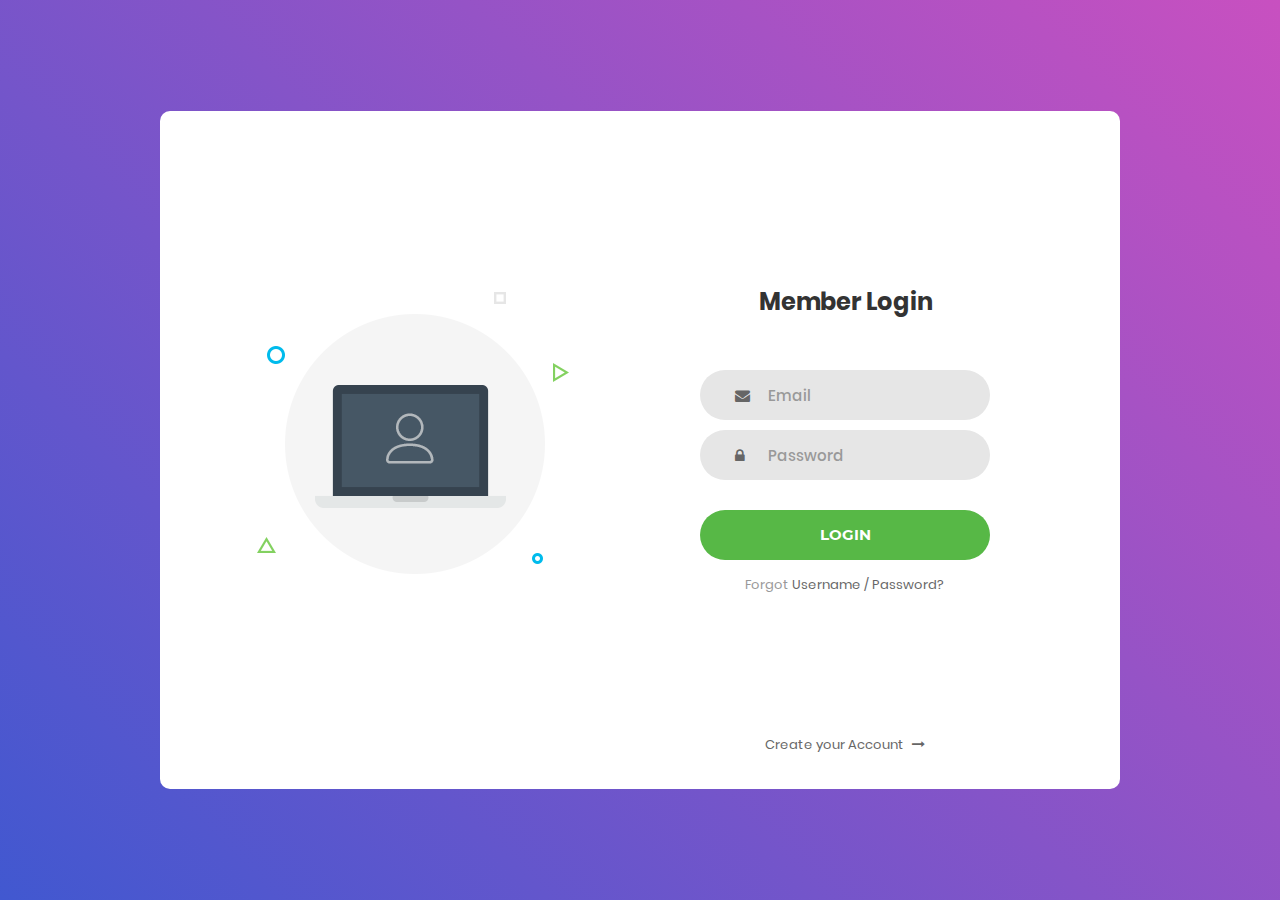
<file: Login_v1/login.html>
<!DOCTYPE html>
<html lang="en">
<head>
	<title>Login V1</title>
	<meta charset="UTF-8">
	<meta name="viewport" content="width=device-width, initial-scale=1">
<!--===============================================================================================-->	
	<link rel="icon" type="image/png" href="images/icons/favicon.ico"/>
<!--===============================================================================================-->
	<link rel="stylesheet" type="text/css" href="vendor/bootstrap/css/bootstrap.min.css">
<!--===============================================================================================-->
	<link rel="stylesheet" type="text/css" href="fonts/font-awesome-4.7.0/css/font-awesome.min.css">
<!--===============================================================================================-->
	<link rel="stylesheet" type="text/css" href="vendor/animate/animate.css">
<!--===============================================================================================-->	
	<link rel="stylesheet" type="text/css" href="vendor/css-hamburgers/hamburgers.min.css">
<!--===============================================================================================-->
	<link rel="stylesheet" type="text/css" href="vendor/select2/select2.min.css">
<!--===============================================================================================-->
	<link rel="stylesheet" type="text/css" href="css/util.css">
	<link rel="stylesheet" type="text/css" href="css/main.css">
<!--===============================================================================================-->
</head>
<body>
	
	<div class="limiter">
		<div class="container-login100">
			<div class="wrap-login100">
				<div class="login100-pic js-tilt" data-tilt>
					<img src="images/img-01.png" alt="IMG">
				</div>

				<form class="login100-form validate-form">
					<span class="login100-form-title">
						Member Login
					</span>

					<div class="wrap-input100 validate-input" data-validate = "Valid email is required: ex@abc.xyz">
						<input class="input100" type="text" name="email" placeholder="Email">
						<span class="focus-input100"></span>
						<span class="symbol-input100">
							<i class="fa fa-envelope" aria-hidden="true"></i>
						</span>
					</div>

					<div class="wrap-input100 validate-input" data-validate = "Password is required">
						<input class="input100" type="password" name="pass" placeholder="Password">
						<span class="focus-input100"></span>
						<span class="symbol-input100">
							<i class="fa fa-lock" aria-hidden="true"></i>
						</span>
					</div>
					
					<div class="container-login100-form-btn">
						<button class="login100-form-btn">
							Login
						</button>
					</div>

					<div class="text-center p-t-12">
						<span class="txt1">
							Forgot
						</span>
						<a class="txt2" href="#">
							Username / Password?
						</a>
					</div>

					<div class="text-center p-t-136">
						<a class="txt2" href="#">
							Create your Account
							<i class="fa fa-long-arrow-right m-l-5" aria-hidden="true"></i>
						</a>
					</div>
				</form>
			</div>
		</div>
	</div>
	
	

	
<!--===============================================================================================-->	
	<script src="vendor/jquery/jquery-3.2.1.min.js"></script>
<!--===============================================================================================-->
	<script src="vendor/bootstrap/js/popper.js"></script>
	<script src="vendor/bootstrap/js/bootstrap.min.js"></script>
<!--===============================================================================================-->
	<script src="vendor/select2/select2.min.js"></script>
<!--===============================================================================================-->
	<script src="vendor/tilt/tilt.jquery.min.js"></script>
	<script >
		$('.js-tilt').tilt({
			scale: 1.1
		})
	</script>
<!--===============================================================================================-->
	<script src="js/main.js"></script>

</body>
</html>
</file>
<file: Login_v1/css/util.css>
/*[ FONT SIZE ]
///////////////////////////////////////////////////////////
*/
.fs-1 {font-size: 1px;}
.fs-2 {font-size: 2px;}
.fs-3 {font-size: 3px;}
.fs-4 {font-size: 4px;}
.fs-5 {font-size: 5px;}
.fs-6 {font-size: 6px;}
.fs-7 {font-size: 7px;}
.fs-8 {font-size: 8px;}
.fs-9 {font-size: 9px;}
.fs-10 {font-size: 10px;}
.fs-11 {font-size: 11px;}
.fs-12 {font-size: 12px;}
.fs-13 {font-size: 13px;}
.fs-14 {font-size: 14px;}
.fs-15 {font-size: 15px;}
.fs-16 {font-size: 16px;}
.fs-17 {font-size: 17px;}
.fs-18 {font-size: 18px;}
.fs-19 {font-size: 19px;}
.fs-20 {font-size: 20px;}
.fs-21 {font-size: 21px;}
.fs-22 {font-size: 22px;}
.fs-23 {font-size: 23px;}
.fs-24 {font-size: 24px;}
.fs-25 {font-size: 25px;}
.fs-26 {font-size: 26px;}
.fs-27 {font-size: 27px;}
.fs-28 {font-size: 28px;}
.fs-29 {font-size: 29px;}
.fs-30 {font-size: 30px;}
.fs-31 {font-size: 31px;}
.fs-32 {font-size: 32px;}
.fs-33 {font-size: 33px;}
.fs-34 {font-size: 34px;}
.fs-35 {font-size: 35px;}
.fs-36 {font-size: 36px;}
.fs-37 {font-size: 37px;}
.fs-38 {font-size: 38px;}
.fs-39 {font-size: 39px;}
.fs-40 {font-size: 40px;}
.fs-41 {font-size: 41px;}
.fs-42 {font-size: 42px;}
.fs-43 {font-size: 43px;}
.fs-44 {font-size: 44px;}
.fs-45 {font-size: 45px;}
.fs-46 {font-size: 46px;}
.fs-47 {font-size: 47px;}
.fs-48 {font-size: 48px;}
.fs-49 {font-size: 49px;}
.fs-50 {font-size: 50px;}
.fs-51 {font-size: 51px;}
.fs-52 {font-size: 52px;}
.fs-53 {font-size: 53px;}
.fs-54 {font-size: 54px;}
.fs-55 {font-size: 55px;}
.fs-56 {font-size: 56px;}
.fs-57 {font-size: 57px;}
.fs-58 {font-size: 58px;}
.fs-59 {font-size: 59px;}
.fs-60 {font-size: 60px;}
.fs-61 {font-size: 61px;}
.fs-62 {font-size: 62px;}
.fs-63 {font-size: 63px;}
.fs-64 {font-size: 64px;}
.fs-65 {font-size: 65px;}
.fs-66 {font-size: 66px;}
.fs-67 {font-size: 67px;}
.fs-68 {font-size: 68px;}
.fs-69 {font-size: 69px;}
.fs-70 {font-size: 70px;}
.fs-71 {font-size: 71px;}
.fs-72 {font-size: 72px;}
.fs-73 {font-size: 73px;}
.fs-74 {font-size: 74px;}
.fs-75 {font-size: 75px;}
.fs-76 {font-size: 76px;}
.fs-77 {font-size: 77px;}
.fs-78 {font-size: 78px;}
.fs-79 {font-size: 79px;}
.fs-80 {font-size: 80px;}
.fs-81 {font-size: 81px;}
.fs-82 {font-size: 82px;}
.fs-83 {font-size: 83px;}
.fs-84 {font-size: 84px;}
.fs-85 {font-size: 85px;}
.fs-86 {font-size: 86px;}
.fs-87 {font-size: 87px;}
.fs-88 {font-size: 88px;}
.fs-89 {font-size: 89px;}
.fs-90 {font-size: 90px;}
.fs-91 {font-size: 91px;}
.fs-92 {font-size: 92px;}
.fs-93 {font-size: 93px;}
.fs-94 {font-size: 94px;}
.fs-95 {font-size: 95px;}
.fs-96 {font-size: 96px;}
.fs-97 {font-size: 97px;}
.fs-98 {font-size: 98px;}
.fs-99 {font-size: 99px;}
.fs-100 {font-size: 100px;}
.fs-101 {font-size: 101px;}
.fs-102 {font-size: 102px;}
.fs-103 {font-size: 103px;}
.fs-104 {font-size: 104px;}
.fs-105 {font-size: 105px;}
.fs-106 {font-size: 106px;}
.fs-107 {font-size: 107px;}
.fs-108 {font-size: 108px;}
.fs-109 {font-size: 109px;}
.fs-110 {font-size: 110px;}
.fs-111 {font-size: 111px;}
.fs-112 {font-size: 112px;}
.fs-113 {font-size: 113px;}
.fs-114 {font-size: 114px;}
.fs-115 {font-size: 115px;}
.fs-116 {font-size: 116px;}
.fs-117 {font-size: 117px;}
.fs-118 {font-size: 118px;}
.fs-119 {font-size: 119px;}
.fs-120 {font-size: 120px;}
.fs-121 {font-size: 121px;}
.fs-122 {font-size: 122px;}
.fs-123 {font-size: 123px;}
.fs-124 {font-size: 124px;}
.fs-125 {font-size: 125px;}
.fs-126 {font-size: 126px;}
.fs-127 {font-size: 127px;}
.fs-128 {font-size: 128px;}
.fs-129 {font-size: 129px;}
.fs-130 {font-size: 130px;}
.fs-131 {font-size: 131px;}
.fs-132 {font-size: 132px;}
.fs-133 {font-size: 133px;}
.fs-134 {font-size: 134px;}
.fs-135 {font-size: 135px;}
.fs-136 {font-size: 136px;}
.fs-137 {font-size: 137px;}
.fs-138 {font-size: 138px;}
.fs-139 {font-size: 139px;}
.fs-140 {font-size: 140px;}
.fs-141 {font-size: 141px;}
.fs-142 {font-size: 142px;}
.fs-143 {font-size: 143px;}
.fs-144 {font-size: 144px;}
.fs-145 {font-size: 145px;}
.fs-146 {font-size: 146px;}
.fs-147 {font-size: 147px;}
.fs-148 {font-size: 148px;}
.fs-149 {font-size: 149px;}
.fs-150 {font-size: 150px;}
.fs-151 {font-size: 151px;}
.fs-152 {font-size: 152px;}
.fs-153 {font-size: 153px;}
.fs-154 {font-size: 154px;}
.fs-155 {font-size: 155px;}
.fs-156 {font-size: 156px;}
.fs-157 {font-size: 157px;}
.fs-158 {font-size: 158px;}
.fs-159 {font-size: 159px;}
.fs-160 {font-size: 160px;}
.fs-161 {font-size: 161px;}
.fs-162 {font-size: 162px;}
.fs-163 {font-size: 163px;}
.fs-164 {font-size: 164px;}
.fs-165 {font-size: 165px;}
.fs-166 {font-size: 166px;}
.fs-167 {font-size: 167px;}
.fs-168 {font-size: 168px;}
.fs-169 {font-size: 169px;}
.fs-170 {font-size: 170px;}
.fs-171 {font-size: 171px;}
.fs-172 {font-size: 172px;}
.fs-173 {font-size: 173px;}
.fs-174 {font-size: 174px;}
.fs-175 {font-size: 175px;}
.fs-176 {font-size: 176px;}
.fs-177 {font-size: 177px;}
.fs-178 {font-size: 178px;}
.fs-179 {font-size: 179px;}
.fs-180 {font-size: 180px;}
.fs-181 {font-size: 181px;}
.fs-182 {font-size: 182px;}
.fs-183 {font-size: 183px;}
.fs-184 {font-size: 184px;}
.fs-185 {font-size: 185px;}
.fs-186 {font-size: 186px;}
.fs-187 {font-size: 187px;}
.fs-188 {font-size: 188px;}
.fs-189 {font-size: 189px;}
.fs-190 {font-size: 190px;}
.fs-191 {font-size: 191px;}
.fs-192 {font-size: 192px;}
.fs-193 {font-size: 193px;}
.fs-194 {font-size: 194px;}
.fs-195 {font-size: 195px;}
.fs-196 {font-size: 196px;}
.fs-197 {font-size: 197px;}
.fs-198 {font-size: 198px;}
.fs-199 {font-size: 199px;}
.fs-200 {font-size: 200px;}

/*[ PADDING ]
///////////////////////////////////////////////////////////
*/
.p-t-0 {padding-top: 0px;}
.p-t-1 {padding-top: 1px;}
.p-t-2 {padding-top: 2px;}
.p-t-3 {padding-top: 3px;}
.p-t-4 {padding-top: 4px;}
.p-t-5 {padding-top: 5px;}
.p-t-6 {padding-top: 6px;}
.p-t-7 {padding-top: 7px;}
.p-t-8 {padding-top: 8px;}
.p-t-9 {padding-top: 9px;}
.p-t-10 {padding-top: 10px;}
.p-t-11 {padding-top: 11px;}
.p-t-12 {padding-top: 12px;}
.p-t-13 {padding-top: 13px;}
.p-t-14 {padding-top: 14px;}
.p-t-15 {padding-top: 15px;}
.p-t-16 {padding-top: 16px;}
.p-t-17 {padding-top: 17px;}
.p-t-18 {padding-top: 18px;}
.p-t-19 {padding-top: 19px;}
.p-t-20 {padding-top: 20px;}
.p-t-21 {padding-top: 21px;}
.p-t-22 {padding-top: 22px;}
.p-t-23 {padding-top: 23px;}
.p-t-24 {padding-top: 24px;}
.p-t-25 {padding-top: 25px;}
.p-t-26 {padding-top: 26px;}
.p-t-27 {padding-top: 27px;}
.p-t-28 {padding-top: 28px;}
.p-t-29 {padding-top: 29px;}
.p-t-30 {padding-top: 30px;}
.p-t-31 {padding-top: 31px;}
.p-t-32 {padding-top: 32px;}
.p-t-33 {padding-top: 33px;}
.p-t-34 {padding-top: 34px;}
.p-t-35 {padding-top: 35px;}
.p-t-36 {padding-top: 36px;}
.p-t-37 {padding-top: 37px;}
.p-t-38 {padding-top: 38px;}
.p-t-39 {padding-top: 39px;}
.p-t-40 {padding-top: 40px;}
.p-t-41 {padding-top: 41px;}
.p-t-42 {padding-top: 42px;}
.p-t-43 {padding-top: 43px;}
.p-t-44 {padding-top: 44px;}
.p-t-45 {padding-top: 45px;}
.p-t-46 {padding-top: 46px;}
.p-t-47 {padding-top: 47px;}
.p-t-48 {padding-top: 48px;}
.p-t-49 {padding-top: 49px;}
.p-t-50 {padding-top: 50px;}
.p-t-51 {padding-top: 51px;}
.p-t-52 {padding-top: 52px;}
.p-t-53 {padding-top: 53px;}
.p-t-54 {padding-top: 54px;}
.p-t-55 {padding-top: 55px;}
.p-t-56 {padding-top: 56px;}
.p-t-57 {padding-top: 57px;}
.p-t-58 {padding-top: 58px;}
.p-t-59 {padding-top: 59px;}
.p-t-60 {padding-top: 60px;}
.p-t-61 {padding-top: 61px;}
.p-t-62 {padding-top: 62px;}
.p-t-63 {padding-top: 63px;}
.p-t-64 {padding-top: 64px;}
.p-t-65 {padding-top: 65px;}
.p-t-66 {padding-top: 66px;}
.p-t-67 {padding-top: 67px;}
.p-t-68 {padding-top: 68px;}
.p-t-69 {padding-top: 69px;}
.p-t-70 {padding-top: 70px;}
.p-t-71 {padding-top: 71px;}
.p-t-72 {padding-top: 72px;}
.p-t-73 {padding-top: 73px;}
.p-t-74 {padding-top: 74px;}
.p-t-75 {padding-top: 75px;}
.p-t-76 {padding-top: 76px;}
.p-t-77 {padding-top: 77px;}
.p-t-78 {padding-top: 78px;}
.p-t-79 {padding-top: 79px;}
.p-t-80 {padding-top: 80px;}
.p-t-81 {padding-top: 81px;}
.p-t-82 {padding-top: 82px;}
.p-t-83 {padding-top: 83px;}
.p-t-84 {padding-top: 84px;}
.p-t-85 {padding-top: 85px;}
.p-t-86 {padding-top: 86px;}
.p-t-87 {padding-top: 87px;}
.p-t-88 {padding-top: 88px;}
.p-t-89 {padding-top: 89px;}
.p-t-90 {padding-top: 90px;}
.p-t-91 {padding-top: 91px;}
.p-t-92 {padding-top: 92px;}
.p-t-93 {padding-top: 93px;}
.p-t-94 {padding-top: 94px;}
.p-t-95 {padding-top: 95px;}
.p-t-96 {padding-top: 96px;}
.p-t-97 {padding-top: 97px;}
.p-t-98 {padding-top: 98px;}
.p-t-99 {padding-top: 99px;}
.p-t-100 {padding-top: 100px;}
.p-t-101 {padding-top: 101px;}
.p-t-102 {padding-top: 102px;}
.p-t-103 {padding-top: 103px;}
.p-t-104 {padding-top: 104px;}
.p-t-105 {padding-top: 105px;}
.p-t-106 {padding-top: 106px;}
.p-t-107 {padding-top: 107px;}
.p-t-108 {padding-top: 108px;}
.p-t-109 {padding-top: 109px;}
.p-t-110 {padding-top: 110px;}
.p-t-111 {padding-top: 111px;}
.p-t-112 {padding-top: 112px;}
.p-t-113 {padding-top: 113px;}
.p-t-114 {padding-top: 114px;}
.p-t-115 {padding-top: 115px;}
.p-t-116 {padding-top: 116px;}
.p-t-117 {padding-top: 117px;}
.p-t-118 {padding-top: 118px;}
.p-t-119 {padding-top: 119px;}
.p-t-120 {padding-top: 120px;}
.p-t-121 {padding-top: 121px;}
.p-t-122 {padding-top: 122px;}
.p-t-123 {padding-top: 123px;}
.p-t-124 {padding-top: 124px;}
.p-t-125 {padding-top: 125px;}
.p-t-126 {padding-top: 126px;}
.p-t-127 {padding-top: 127px;}
.p-t-128 {padding-top: 128px;}
.p-t-129 {padding-top: 129px;}
.p-t-130 {padding-top: 130px;}
.p-t-131 {padding-top: 131px;}
.p-t-132 {padding-top: 132px;}
.p-t-133 {padding-top: 133px;}
.p-t-134 {padding-top: 134px;}
.p-t-135 {padding-top: 135px;}
.p-t-136 {padding-top: 136px;}
.p-t-137 {padding-top: 137px;}
.p-t-138 {padding-top: 138px;}
.p-t-139 {padding-top: 139px;}
.p-t-140 {padding-top: 140px;}
.p-t-141 {padding-top: 141px;}
.p-t-142 {padding-top: 142px;}
.p-t-143 {padding-top: 143px;}
.p-t-144 {padding-top: 144px;}
.p-t-145 {padding-top: 145px;}
.p-t-146 {padding-top: 146px;}
.p-t-147 {padding-top: 147px;}
.p-t-148 {padding-top: 148px;}
.p-t-149 {padding-top: 149px;}
.p-t-150 {padding-top: 150px;}
.p-t-151 {padding-top: 151px;}
.p-t-152 {padding-top: 152px;}
.p-t-153 {padding-top: 153px;}
.p-t-154 {padding-top: 154px;}
.p-t-155 {padding-top: 155px;}
.p-t-156 {padding-top: 156px;}
.p-t-157 {padding-top: 157px;}
.p-t-158 {padding-top: 158px;}
.p-t-159 {padding-top: 159px;}
.p-t-160 {padding-top: 160px;}
.p-t-161 {padding-top: 161px;}
.p-t-162 {padding-top: 162px;}
.p-t-163 {padding-top: 163px;}
.p-t-164 {padding-top: 164px;}
.p-t-165 {padding-top: 165px;}
.p-t-166 {padding-top: 166px;}
.p-t-167 {padding-top: 167px;}
.p-t-168 {padding-top: 168px;}
.p-t-169 {padding-top: 169px;}
.p-t-170 {padding-top: 170px;}
.p-t-171 {padding-top: 171px;}
.p-t-172 {padding-top: 172px;}
.p-t-173 {padding-top: 173px;}
.p-t-174 {padding-top: 174px;}
.p-t-175 {padding-top: 175px;}
.p-t-176 {padding-top: 176px;}
.p-t-177 {padding-top: 177px;}
.p-t-178 {padding-top: 178px;}
.p-t-179 {padding-top: 179px;}
.p-t-180 {padding-top: 180px;}
.p-t-181 {padding-top: 181px;}
.p-t-182 {padding-top: 182px;}
.p-t-183 {padding-top: 183px;}
.p-t-184 {padding-top: 184px;}
.p-t-185 {padding-top: 185px;}
.p-t-186 {padding-top: 186px;}
.p-t-187 {padding-top: 187px;}
.p-t-188 {padding-top: 188px;}
.p-t-189 {padding-top: 189px;}
.p-t-190 {padding-top: 190px;}
.p-t-191 {padding-top: 191px;}
.p-t-192 {padding-top: 192px;}
.p-t-193 {padding-top: 193px;}
.p-t-194 {padding-top: 194px;}
.p-t-195 {padding-top: 195px;}
.p-t-196 {padding-top: 196px;}
.p-t-197 {padding-top: 197px;}
.p-t-198 {padding-top: 198px;}
.p-t-199 {padding-top: 199px;}
.p-t-200 {padding-top: 200px;}
.p-t-201 {padding-top: 201px;}
.p-t-202 {padding-top: 202px;}
.p-t-203 {padding-top: 203px;}
.p-t-204 {padding-top: 204px;}
.p-t-205 {padding-top: 205px;}
.p-t-206 {padding-top: 206px;}
.p-t-207 {padding-top: 207px;}
.p-t-208 {padding-top: 208px;}
.p-t-209 {padding-top: 209px;}
.p-t-210 {padding-top: 210px;}
.p-t-211 {padding-top: 211px;}
.p-t-212 {padding-top: 212px;}
.p-t-213 {padding-top: 213px;}
.p-t-214 {padding-top: 214px;}
.p-t-215 {padding-top: 215px;}
.p-t-216 {padding-top: 216px;}
.p-t-217 {padding-top: 217px;}
.p-t-218 {padding-top: 218px;}
.p-t-219 {padding-top: 219px;}
.p-t-220 {padding-top: 220px;}
.p-t-221 {padding-top: 221px;}
.p-t-222 {padding-top: 222px;}
.p-t-223 {padding-top: 223px;}
.p-t-224 {padding-top: 224px;}
.p-t-225 {padding-top: 225px;}
.p-t-226 {padding-top: 226px;}
.p-t-227 {padding-top: 227px;}
.p-t-228 {padding-top: 228px;}
.p-t-229 {padding-top: 229px;}
.p-t-230 {padding-top: 230px;}
.p-t-231 {padding-top: 231px;}
.p-t-232 {padding-top: 232px;}
.p-t-233 {padding-top: 233px;}
.p-t-234 {padding-top: 234px;}
.p-t-235 {padding-top: 235px;}
.p-t-236 {padding-top: 236px;}
.p-t-237 {padding-top: 237px;}
.p-t-238 {padding-top: 238px;}
.p-t-239 {padding-top: 239px;}
.p-t-240 {padding-top: 240px;}
.p-t-241 {padding-top: 241px;}
.p-t-242 {padding-top: 242px;}
.p-t-243 {padding-top: 243px;}
.p-t-244 {padding-top: 244px;}
.p-t-245 {padding-top: 245px;}
.p-t-246 {padding-top: 246px;}
.p-t-247 {padding-top: 247px;}
.p-t-248 {padding-top: 248px;}
.p-t-249 {padding-top: 249px;}
.p-t-250 {padding-top: 250px;}
.p-b-0 {padding-bottom: 0px;}
.p-b-1 {padding-bottom: 1px;}
.p-b-2 {padding-bottom: 2px;}
.p-b-3 {padding-bottom: 3px;}
.p-b-4 {padding-bottom: 4px;}
.p-b-5 {padding-bottom: 5px;}
.p-b-6 {padding-bottom: 6px;}
.p-b-7 {padding-bottom: 7px;}
.p-b-8 {padding-bottom: 8px;}
.p-b-9 {padding-bottom: 9px;}
.p-b-10 {padding-bottom: 10px;}
.p-b-11 {padding-bottom: 11px;}
.p-b-12 {padding-bottom: 12px;}
.p-b-13 {padding-bottom: 13px;}
.p-b-14 {padding-bottom: 14px;}
.p-b-15 {padding-bottom: 15px;}
.p-b-16 {padding-bottom: 16px;}
.p-b-17 {padding-bottom: 17px;}
.p-b-18 {padding-bottom: 18px;}
.p-b-19 {padding-bottom: 19px;}
.p-b-20 {padding-bottom: 20px;}
.p-b-21 {padding-bottom: 21px;}
.p-b-22 {padding-bottom: 22px;}
.p-b-23 {padding-bottom: 23px;}
.p-b-24 {padding-bottom: 24px;}
.p-b-25 {padding-bottom: 25px;}
.p-b-26 {padding-bottom: 26px;}
.p-b-27 {padding-bottom: 27px;}
.p-b-28 {padding-bottom: 28px;}
.p-b-29 {padding-bottom: 29px;}
.p-b-30 {padding-bottom: 30px;}
.p-b-31 {padding-bottom: 31px;}
.p-b-32 {padding-bottom: 32px;}
.p-b-33 {padding-bottom: 33px;}
.p-b-34 {padding-bottom: 34px;}
.p-b-35 {padding-bottom: 35px;}
.p-b-36 {padding-bottom: 36px;}
.p-b-37 {padding-bottom: 37px;}
.p-b-38 {padding-bottom: 38px;}
.p-b-39 {padding-bottom: 39px;}
.p-b-40 {padding-bottom: 40px;}
.p-b-41 {padding-bottom: 41px;}
.p-b-42 {padding-bottom: 42px;}
.p-b-43 {padding-bottom: 43px;}
.p-b-44 {padding-bottom: 44px;}
.p-b-45 {padding-bottom: 45px;}
.p-b-46 {padding-bottom: 46px;}
.p-b-47 {padding-bottom: 47px;}
.p-b-48 {padding-bottom: 48px;}
.p-b-49 {padding-bottom: 49px;}
.p-b-50 {padding-bottom: 50px;}
.p-b-51 {padding-bottom: 51px;}
.p-b-52 {padding-bottom: 52px;}
.p-b-53 {padding-bottom: 53px;}
.p-b-54 {padding-bottom: 54px;}
.p-b-55 {padding-bottom: 55px;}
.p-b-56 {padding-bottom: 56px;}
.p-b-57 {padding-bottom: 57px;}
.p-b-58 {padding-bottom: 58px;}
.p-b-59 {padding-bottom: 59px;}
.p-b-60 {padding-bottom: 60px;}
.p-b-61 {padding-bottom: 61px;}
.p-b-62 {padding-bottom: 62px;}
.p-b-63 {padding-bottom: 63px;}
.p-b-64 {padding-bottom: 64px;}
.p-b-65 {padding-bottom: 65px;}
.p-b-66 {padding-bottom: 66px;}
.p-b-67 {padding-bottom: 67px;}
.p-b-68 {padding-bottom: 68px;}
.p-b-69 {padding-bottom: 69px;}
.p-b-70 {padding-bottom: 70px;}
.p-b-71 {padding-bottom: 71px;}
.p-b-72 {padding-bottom: 72px;}
.p-b-73 {padding-bottom: 73px;}
.p-b-74 {padding-bottom: 74px;}
.p-b-75 {padding-bottom: 75px;}
.p-b-76 {padding-bottom: 76px;}
.p-b-77 {padding-bottom: 77px;}
.p-b-78 {padding-bottom: 78px;}
.p-b-79 {padding-bottom: 79px;}
.p-b-80 {padding-bottom: 80px;}
.p-b-81 {padding-bottom: 81px;}
.p-b-82 {padding-bottom: 82px;}
.p-b-83 {padding-bottom: 83px;}
.p-b-84 {padding-bottom: 84px;}
.p-b-85 {padding-bottom: 85px;}
.p-b-86 {padding-bottom: 86px;}
.p-b-87 {padding-bottom: 87px;}
.p-b-88 {padding-bottom: 88px;}
.p-b-89 {padding-bottom: 89px;}
.p-b-90 {padding-bottom: 90px;}
.p-b-91 {padding-bottom: 91px;}
.p-b-92 {padding-bottom: 92px;}
.p-b-93 {padding-bottom: 93px;}
.p-b-94 {padding-bottom: 94px;}
.p-b-95 {padding-bottom: 95px;}
.p-b-96 {padding-bottom: 96px;}
.p-b-97 {padding-bottom: 97px;}
.p-b-98 {padding-bottom: 98px;}
.p-b-99 {padding-bottom: 99px;}
.p-b-100 {padding-bottom: 100px;}
.p-b-101 {padding-bottom: 101px;}
.p-b-102 {padding-bottom: 102px;}
.p-b-103 {padding-bottom: 103px;}
.p-b-104 {padding-bottom: 104px;}
.p-b-105 {padding-bottom: 105px;}
.p-b-106 {padding-bottom: 106px;}
.p-b-107 {padding-bottom: 107px;}
.p-b-108 {padding-bottom: 108px;}
.p-b-109 {padding-bottom: 109px;}
.p-b-110 {padding-bottom: 110px;}
.p-b-111 {padding-bottom: 111px;}
.p-b-112 {padding-bottom: 112px;}
.p-b-113 {padding-bottom: 113px;}
.p-b-114 {padding-bottom: 114px;}
.p-b-115 {padding-bottom: 115px;}
.p-b-116 {padding-bottom: 116px;}
.p-b-117 {padding-bottom: 117px;}
.p-b-118 {padding-bottom: 118px;}
.p-b-119 {padding-bottom: 119px;}
.p-b-120 {padding-bottom: 120px;}
.p-b-121 {padding-bottom: 121px;}
.p-b-122 {padding-bottom: 122px;}
.p-b-123 {padding-bottom: 123px;}
.p-b-124 {padding-bottom: 124px;}
.p-b-125 {padding-bottom: 125px;}
.p-b-126 {padding-bottom: 126px;}
.p-b-127 {padding-bottom: 127px;}
.p-b-128 {padding-bottom: 128px;}
.p-b-129 {padding-bottom: 129px;}
.p-b-130 {padding-bottom: 130px;}
.p-b-131 {padding-bottom: 131px;}
.p-b-132 {padding-bottom: 132px;}
.p-b-133 {padding-bottom: 133px;}
.p-b-134 {padding-bottom: 134px;}
.p-b-135 {padding-bottom: 135px;}
.p-b-136 {padding-bottom: 136px;}
.p-b-137 {padding-bottom: 137px;}
.p-b-138 {padding-bottom: 138px;}
.p-b-139 {padding-bottom: 139px;}
.p-b-140 {padding-bottom: 140px;}
.p-b-141 {padding-bottom: 141px;}
.p-b-142 {padding-bottom: 142px;}
.p-b-143 {padding-bottom: 143px;}
.p-b-144 {padding-bottom: 144px;}
.p-b-145 {padding-bottom: 145px;}
.p-b-146 {padding-bottom: 146px;}
.p-b-147 {padding-bottom: 147px;}
.p-b-148 {padding-bottom: 148px;}
.p-b-149 {padding-bottom: 149px;}
.p-b-150 {padding-bottom: 150px;}
.p-b-151 {padding-bottom: 151px;}
.p-b-152 {padding-bottom: 152px;}
.p-b-153 {padding-bottom: 153px;}
.p-b-154 {padding-bottom: 154px;}
.p-b-155 {padding-bottom: 155px;}
.p-b-156 {padding-bottom: 156px;}
.p-b-157 {padding-bottom: 157px;}
.p-b-158 {padding-bottom: 158px;}
.p-b-159 {padding-bottom: 159px;}
.p-b-160 {padding-bottom: 160px;}
.p-b-161 {padding-bottom: 161px;}
.p-b-162 {padding-bottom: 162px;}
.p-b-163 {padding-bottom: 163px;}
.p-b-164 {padding-bottom: 164px;}
.p-b-165 {padding-bottom: 165px;}
.p-b-166 {padding-bottom: 166px;}
.p-b-167 {padding-bottom: 167px;}
.p-b-168 {padding-bottom: 168px;}
.p-b-169 {padding-bottom: 169px;}
.p-b-170 {padding-bottom: 170px;}
.p-b-171 {padding-bottom: 171px;}
.p-b-172 {padding-bottom: 172px;}
.p-b-173 {padding-bottom: 173px;}
.p-b-174 {padding-bottom: 174px;}
.p-b-175 {padding-bottom: 175px;}
.p-b-176 {padding-bottom: 176px;}
.p-b-177 {padding-bottom: 177px;}
.p-b-178 {padding-bottom: 178px;}
.p-b-179 {padding-bottom: 179px;}
.p-b-180 {padding-bottom: 180px;}
.p-b-181 {padding-bottom: 181px;}
.p-b-182 {padding-bottom: 182px;}
.p-b-183 {padding-bottom: 183px;}
.p-b-184 {padding-bottom: 184px;}
.p-b-185 {padding-bottom: 185px;}
.p-b-186 {padding-bottom: 186px;}
.p-b-187 {padding-bottom: 187px;}
.p-b-188 {padding-bottom: 188px;}
.p-b-189 {padding-bottom: 189px;}
.p-b-190 {padding-bottom: 190px;}
.p-b-191 {padding-bottom: 191px;}
.p-b-192 {padding-bottom: 192px;}
.p-b-193 {padding-bottom: 193px;}
.p-b-194 {padding-bottom: 194px;}
.p-b-195 {padding-bottom: 195px;}
.p-b-196 {padding-bottom: 196px;}
.p-b-197 {padding-bottom: 197px;}
.p-b-198 {padding-bottom: 198px;}
.p-b-199 {padding-bottom: 199px;}
.p-b-200 {padding-bottom: 200px;}
.p-b-201 {padding-bottom: 201px;}
.p-b-202 {padding-bottom: 202px;}
.p-b-203 {padding-bottom: 203px;}
.p-b-204 {padding-bottom: 204px;}
.p-b-205 {padding-bottom: 205px;}
.p-b-206 {padding-bottom: 206px;}
.p-b-207 {padding-bottom: 207px;}
.p-b-208 {padding-bottom: 208px;}
.p-b-209 {padding-bottom: 209px;}
.p-b-210 {padding-bottom: 210px;}
.p-b-211 {padding-bottom: 211px;}
.p-b-212 {padding-bottom: 212px;}
.p-b-213 {padding-bottom: 213px;}
.p-b-214 {padding-bottom: 214px;}
.p-b-215 {padding-bottom: 215px;}
.p-b-216 {padding-bottom: 216px;}
.p-b-217 {padding-bottom: 217px;}
.p-b-218 {padding-bottom: 218px;}
.p-b-219 {padding-bottom: 219px;}
.p-b-220 {padding-bottom: 220px;}
.p-b-221 {padding-bottom: 221px;}
.p-b-222 {padding-bottom: 222px;}
.p-b-223 {padding-bottom: 223px;}
.p-b-224 {padding-bottom: 224px;}
.p-b-225 {padding-bottom: 225px;}
.p-b-226 {padding-bottom: 226px;}
.p-b-227 {padding-bottom: 227px;}
.p-b-228 {padding-bottom: 228px;}
.p-b-229 {padding-bottom: 229px;}
.p-b-230 {padding-bottom: 230px;}
.p-b-231 {padding-bottom: 231px;}
.p-b-232 {padding-bottom: 232px;}
.p-b-233 {padding-bottom: 233px;}
.p-b-234 {padding-bottom: 234px;}
.p-b-235 {padding-bottom: 235px;}
.p-b-236 {padding-bottom: 236px;}
.p-b-237 {padding-bottom: 237px;}
.p-b-238 {padding-bottom: 238px;}
.p-b-239 {padding-bottom: 239px;}
.p-b-240 {padding-bottom: 240px;}
.p-b-241 {padding-bottom: 241px;}
.p-b-242 {padding-bottom: 242px;}
.p-b-243 {padding-bottom: 243px;}
.p-b-244 {padding-bottom: 244px;}
.p-b-245 {padding-bottom: 245px;}
.p-b-246 {padding-bottom: 246px;}
.p-b-247 {padding-bottom: 247px;}
.p-b-248 {padding-bottom: 248px;}
.p-b-249 {padding-bottom: 249px;}
.p-b-250 {padding-bottom: 250px;}
.p-l-0 {padding-left: 0px;}
.p-l-1 {padding-left: 1px;}
.p-l-2 {padding-left: 2px;}
.p-l-3 {padding-left: 3px;}
.p-l-4 {padding-left: 4px;}
.p-l-5 {padding-left: 5px;}
.p-l-6 {padding-left: 6px;}
.p-l-7 {padding-left: 7px;}
.p-l-8 {padding-left: 8px;}
.p-l-9 {padding-left: 9px;}
.p-l-10 {padding-left: 10px;}
.p-l-11 {padding-left: 11px;}
.p-l-12 {padding-left: 12px;}
.p-l-13 {padding-left: 13px;}
.p-l-14 {padding-left: 14px;}
.p-l-15 {padding-left: 15px;}
.p-l-16 {padding-left: 16px;}
.p-l-17 {padding-left: 17px;}
.p-l-18 {padding-left: 18px;}
.p-l-19 {padding-left: 19px;}
.p-l-20 {padding-left: 20px;}
.p-l-21 {padding-left: 21px;}
.p-l-22 {padding-left: 22px;}
.p-l-23 {padding-left: 23px;}
.p-l-24 {padding-left: 24px;}
.p-l-25 {padding-left: 25px;}
.p-l-26 {padding-left: 26px;}
.p-l-27 {padding-left: 27px;}
.p-l-28 {padding-left: 28px;}
.p-l-29 {padding-left: 29px;}
.p-l-30 {padding-left: 30px;}
.p-l-31 {padding-left: 31px;}
.p-l-32 {padding-left: 32px;}
.p-l-33 {padding-left: 33px;}
.p-l-34 {padding-left: 34px;}
.p-l-35 {padding-left: 35px;}
.p-l-36 {padding-left: 36px;}
.p-l-37 {padding-left: 37px;}
.p-l-38 {padding-left: 38px;}
.p-l-39 {padding-left: 39px;}
.p-l-40 {padding-left: 40px;}
.p-l-41 {padding-left: 41px;}
.p-l-42 {padding-left: 42px;}
.p-l-43 {padding-left: 43px;}
.p-l-44 {padding-left: 44px;}
.p-l-45 {padding-left: 45px;}
.p-l-46 {padding-left: 46px;}
.p-l-47 {padding-left: 47px;}
.p-l-48 {padding-left: 48px;}
.p-l-49 {padding-left: 49px;}
.p-l-50 {padding-left: 50px;}
.p-l-51 {padding-left: 51px;}
.p-l-52 {padding-left: 52px;}
.p-l-53 {padding-left: 53px;}
.p-l-54 {padding-left: 54px;}
.p-l-55 {padding-left: 55px;}
.p-l-56 {padding-left: 56px;}
.p-l-57 {padding-left: 57px;}
.p-l-58 {padding-left: 58px;}
.p-l-59 {padding-left: 59px;}
.p-l-60 {padding-left: 60px;}
.p-l-61 {padding-left: 61px;}
.p-l-62 {padding-left: 62px;}
.p-l-63 {padding-left: 63px;}
.p-l-64 {padding-left: 64px;}
.p-l-65 {padding-left: 65px;}
.p-l-66 {padding-left: 66px;}
.p-l-67 {padding-left: 67px;}
.p-l-68 {padding-left: 68px;}
.p-l-69 {padding-left: 69px;}
.p-l-70 {padding-left: 70px;}
.p-l-71 {padding-left: 71px;}
.p-l-72 {padding-left: 72px;}
.p-l-73 {padding-left: 73px;}
.p-l-74 {padding-left: 74px;}
.p-l-75 {padding-left: 75px;}
.p-l-76 {padding-left: 76px;}
.p-l-77 {padding-left: 77px;}
.p-l-78 {padding-left: 78px;}
.p-l-79 {padding-left: 79px;}
.p-l-80 {padding-left: 80px;}
.p-l-81 {padding-left: 81px;}
.p-l-82 {padding-left: 82px;}
.p-l-83 {padding-left: 83px;}
.p-l-84 {padding-left: 84px;}
.p-l-85 {padding-left: 85px;}
.p-l-86 {padding-left: 86px;}
.p-l-87 {padding-left: 87px;}
.p-l-88 {padding-left: 88px;}
.p-l-89 {padding-left: 89px;}
.p-l-90 {padding-left: 90px;}
.p-l-91 {padding-left: 91px;}
.p-l-92 {padding-left: 92px;}
.p-l-93 {padding-left: 93px;}
.p-l-94 {padding-left: 94px;}
.p-l-95 {padding-left: 95px;}
.p-l-96 {padding-left: 96px;}
.p-l-97 {padding-left: 97px;}
.p-l-98 {padding-left: 98px;}
.p-l-99 {padding-left: 99px;}
.p-l-100 {padding-left: 100px;}
.p-l-101 {padding-left: 101px;}
.p-l-102 {padding-left: 102px;}
.p-l-103 {padding-left: 103px;}
.p-l-104 {padding-left: 104px;}
.p-l-105 {padding-left: 105px;}
.p-l-106 {padding-left: 106px;}
.p-l-107 {padding-left: 107px;}
.p-l-108 {padding-left: 108px;}
.p-l-109 {padding-left: 109px;}
.p-l-110 {padding-left: 110px;}
.p-l-111 {padding-left: 111px;}
.p-l-112 {padding-left: 112px;}
.p-l-113 {padding-left: 113px;}
.p-l-114 {padding-left: 114px;}
.p-l-115 {padding-left: 115px;}
.p-l-116 {padding-left: 116px;}
.p-l-117 {padding-left: 117px;}
.p-l-118 {padding-left: 118px;}
.p-l-119 {padding-left: 119px;}
.p-l-120 {padding-left: 120px;}
.p-l-121 {padding-left: 121px;}
.p-l-122 {padding-left: 122px;}
.p-l-123 {padding-left: 123px;}
.p-l-124 {padding-left: 124px;}
.p-l-125 {padding-left: 125px;}
.p-l-126 {padding-left: 126px;}
.p-l-127 {padding-left: 127px;}
.p-l-128 {padding-left: 128px;}
.p-l-129 {padding-left: 129px;}
.p-l-130 {padding-left: 130px;}
.p-l-131 {padding-left: 131px;}
.p-l-132 {padding-left: 132px;}
.p-l-133 {padding-left: 133px;}
.p-l-134 {padding-left: 134px;}
.p-l-135 {padding-left: 135px;}
.p-l-136 {padding-left: 136px;}
.p-l-137 {padding-left: 137px;}
.p-l-138 {padding-left: 138px;}
.p-l-139 {padding-left: 139px;}
.p-l-140 {padding-left: 140px;}
.p-l-141 {padding-left: 141px;}
.p-l-142 {padding-left: 142px;}
.p-l-143 {padding-left: 143px;}
.p-l-144 {padding-left: 144px;}
.p-l-145 {padding-left: 145px;}
.p-l-146 {padding-left: 146px;}
.p-l-147 {padding-left: 147px;}
.p-l-148 {padding-left: 148px;}
.p-l-149 {padding-left: 149px;}
.p-l-150 {padding-left: 150px;}
.p-l-151 {padding-left: 151px;}
.p-l-152 {padding-left: 152px;}
.p-l-153 {padding-left: 153px;}
.p-l-154 {padding-left: 154px;}
.p-l-155 {padding-left: 155px;}
.p-l-156 {padding-left: 156px;}
.p-l-157 {padding-left: 157px;}
.p-l-158 {padding-left: 158px;}
.p-l-159 {padding-left: 159px;}
.p-l-160 {padding-left: 160px;}
.p-l-161 {padding-left: 161px;}
.p-l-162 {padding-left: 162px;}
.p-l-163 {padding-left: 163px;}
.p-l-164 {padding-left: 164px;}
.p-l-165 {padding-left: 165px;}
.p-l-166 {padding-left: 166px;}
.p-l-167 {padding-left: 167px;}
.p-l-168 {padding-left: 168px;}
.p-l-169 {padding-left: 169px;}
.p-l-170 {padding-left: 170px;}
.p-l-171 {padding-left: 171px;}
.p-l-172 {padding-left: 172px;}
.p-l-173 {padding-left: 173px;}
.p-l-174 {padding-left: 174px;}
.p-l-175 {padding-left: 175px;}
.p-l-176 {padding-left: 176px;}
.p-l-177 {padding-left: 177px;}
.p-l-178 {padding-left: 178px;}
.p-l-179 {padding-left: 179px;}
.p-l-180 {padding-left: 180px;}
.p-l-181 {padding-left: 181px;}
.p-l-182 {padding-left: 182px;}
.p-l-183 {padding-left: 183px;}
.p-l-184 {padding-left: 184px;}
.p-l-185 {padding-left: 185px;}
.p-l-186 {padding-left: 186px;}
.p-l-187 {padding-left: 187px;}
.p-l-188 {padding-left: 188px;}
.p-l-189 {padding-left: 189px;}
.p-l-190 {padding-left: 190px;}
.p-l-191 {padding-left: 191px;}
.p-l-192 {padding-left: 192px;}
.p-l-193 {padding-left: 193px;}
.p-l-194 {padding-left: 194px;}
.p-l-195 {padding-left: 195px;}
.p-l-196 {padding-left: 196px;}
.p-l-197 {padding-left: 197px;}
.p-l-198 {padding-left: 198px;}
.p-l-199 {padding-left: 199px;}
.p-l-200 {padding-left: 200px;}
.p-l-201 {padding-left: 201px;}
.p-l-202 {padding-left: 202px;}
.p-l-203 {padding-left: 203px;}
.p-l-204 {padding-left: 204px;}
.p-l-205 {padding-left: 205px;}
.p-l-206 {padding-left: 206px;}
.p-l-207 {padding-left: 207px;}
.p-l-208 {padding-left: 208px;}
.p-l-209 {padding-left: 209px;}
.p-l-210 {padding-left: 210px;}
.p-l-211 {padding-left: 211px;}
.p-l-212 {padding-left: 212px;}
.p-l-213 {padding-left: 213px;}
.p-l-214 {padding-left: 214px;}
.p-l-215 {padding-left: 215px;}
.p-l-216 {padding-left: 216px;}
.p-l-217 {padding-left: 217px;}
.p-l-218 {padding-left: 218px;}
.p-l-219 {padding-left: 219px;}
.p-l-220 {padding-left: 220px;}
.p-l-221 {padding-left: 221px;}
.p-l-222 {padding-left: 222px;}
.p-l-223 {padding-left: 223px;}
.p-l-224 {padding-left: 224px;}
.p-l-225 {padding-left: 225px;}
.p-l-226 {padding-left: 226px;}
.p-l-227 {padding-left: 227px;}
.p-l-228 {padding-left: 228px;}
.p-l-229 {padding-left: 229px;}
.p-l-230 {padding-left: 230px;}
.p-l-231 {padding-left: 231px;}
.p-l-232 {padding-left: 232px;}
.p-l-233 {padding-left: 233px;}
.p-l-234 {padding-left: 234px;}
.p-l-235 {padding-left: 235px;}
.p-l-236 {padding-left: 236px;}
.p-l-237 {padding-left: 237px;}
.p-l-238 {padding-left: 238px;}
.p-l-239 {padding-left: 239px;}
.p-l-240 {padding-left: 240px;}
.p-l-241 {padding-left: 241px;}
.p-l-242 {padding-left: 242px;}
.p-l-243 {padding-left: 243px;}
.p-l-244 {padding-left: 244px;}
.p-l-245 {padding-left: 245px;}
.p-l-246 {padding-left: 246px;}
.p-l-247 {padding-left: 247px;}
.p-l-248 {padding-left: 248px;}
.p-l-249 {padding-left: 249px;}
.p-l-250 {padding-left: 250px;}
.p-r-0 {padding-right: 0px;}
.p-r-1 {padding-right: 1px;}
.p-r-2 {padding-right: 2px;}
.p-r-3 {padding-right: 3px;}
.p-r-4 {padding-right: 4px;}
.p-r-5 {padding-right: 5px;}
.p-r-6 {padding-right: 6px;}
.p-r-7 {padding-right: 7px;}
.p-r-8 {padding-right: 8px;}
.p-r-9 {padding-right: 9px;}
.p-r-10 {padding-right: 10px;}
.p-r-11 {padding-right: 11px;}
.p-r-12 {padding-right: 12px;}
.p-r-13 {padding-right: 13px;}
.p-r-14 {padding-right: 14px;}
.p-r-15 {padding-right: 15px;}
.p-r-16 {padding-right: 16px;}
.p-r-17 {padding-right: 17px;}
.p-r-18 {padding-right: 18px;}
.p-r-19 {padding-right: 19px;}
.p-r-20 {padding-right: 20px;}
.p-r-21 {padding-right: 21px;}
.p-r-22 {padding-right: 22px;}
.p-r-23 {padding-right: 23px;}
.p-r-24 {padding-right: 24px;}
.p-r-25 {padding-right: 25px;}
.p-r-26 {padding-right: 26px;}
.p-r-27 {padding-right: 27px;}
.p-r-28 {padding-right: 28px;}
.p-r-29 {padding-right: 29px;}
.p-r-30 {padding-right: 30px;}
.p-r-31 {padding-right: 31px;}
.p-r-32 {padding-right: 32px;}
.p-r-33 {padding-right: 33px;}
.p-r-34 {padding-right: 34px;}
.p-r-35 {padding-right: 35px;}
.p-r-36 {padding-right: 36px;}
.p-r-37 {padding-right: 37px;}
.p-r-38 {padding-right: 38px;}
.p-r-39 {padding-right: 39px;}
.p-r-40 {padding-right: 40px;}
.p-r-41 {padding-right: 41px;}
.p-r-42 {padding-right: 42px;}
.p-r-43 {padding-right: 43px;}
.p-r-44 {padding-right: 44px;}
.p-r-45 {padding-right: 45px;}
.p-r-46 {padding-right: 46px;}
.p-r-47 {padding-right: 47px;}
.p-r-48 {padding-right: 48px;}
.p-r-49 {padding-right: 49px;}
.p-r-50 {padding-right: 50px;}
.p-r-51 {padding-right: 51px;}
.p-r-52 {padding-right: 52px;}
.p-r-53 {padding-right: 53px;}
.p-r-54 {padding-right: 54px;}
.p-r-55 {padding-right: 55px;}
.p-r-56 {padding-right: 56px;}
.p-r-57 {padding-right: 57px;}
.p-r-58 {padding-right: 58px;}
.p-r-59 {padding-right: 59px;}
.p-r-60 {padding-right: 60px;}
.p-r-61 {padding-right: 61px;}
.p-r-62 {padding-right: 62px;}
.p-r-63 {padding-right: 63px;}
.p-r-64 {padding-right: 64px;}
.p-r-65 {padding-right: 65px;}
.p-r-66 {padding-right: 66px;}
.p-r-67 {padding-right: 67px;}
.p-r-68 {padding-right: 68px;}
.p-r-69 {padding-right: 69px;}
.p-r-70 {padding-right: 70px;}
.p-r-71 {padding-right: 71px;}
.p-r-72 {padding-right: 72px;}
.p-r-73 {padding-right: 73px;}
.p-r-74 {padding-right: 74px;}
.p-r-75 {padding-right: 75px;}
.p-r-76 {padding-right: 76px;}
.p-r-77 {padding-right: 77px;}
.p-r-78 {padding-right: 78px;}
.p-r-79 {padding-right: 79px;}
.p-r-80 {padding-right: 80px;}
.p-r-81 {padding-right: 81px;}
.p-r-82 {padding-right: 82px;}
.p-r-83 {padding-right: 83px;}
.p-r-84 {padding-right: 84px;}
.p-r-85 {padding-right: 85px;}
.p-r-86 {padding-right: 86px;}
.p-r-87 {padding-right: 87px;}
.p-r-88 {padding-right: 88px;}
.p-r-89 {padding-right: 89px;}
.p-r-90 {padding-right: 90px;}
.p-r-91 {padding-right: 91px;}
.p-r-92 {padding-right: 92px;}
.p-r-93 {padding-right: 93px;}
.p-r-94 {padding-right: 94px;}
.p-r-95 {padding-right: 95px;}
.p-r-96 {padding-right: 96px;}
.p-r-97 {padding-right: 97px;}
.p-r-98 {padding-right: 98px;}
.p-r-99 {padding-right: 99px;}
.p-r-100 {padding-right: 100px;}
.p-r-101 {padding-right: 101px;}
.p-r-102 {padding-right: 102px;}
.p-r-103 {padding-right: 103px;}
.p-r-104 {padding-right: 104px;}
.p-r-105 {padding-right: 105px;}
.p-r-106 {padding-right: 106px;}
.p-r-107 {padding-right: 107px;}
.p-r-108 {padding-right: 108px;}
.p-r-109 {padding-right: 109px;}
.p-r-110 {padding-right: 110px;}
.p-r-111 {padding-right: 111px;}
.p-r-112 {padding-right: 112px;}
.p-r-113 {padding-right: 113px;}
.p-r-114 {padding-right: 114px;}
.p-r-115 {padding-right: 115px;}
.p-r-116 {padding-right: 116px;}
.p-r-117 {padding-right: 117px;}
.p-r-118 {padding-right: 118px;}
.p-r-119 {padding-right: 119px;}
.p-r-120 {padding-right: 120px;}
.p-r-121 {padding-right: 121px;}
.p-r-122 {padding-right: 122px;}
.p-r-123 {padding-right: 123px;}
.p-r-124 {padding-right: 124px;}
.p-r-125 {padding-right: 125px;}
.p-r-126 {padding-right: 126px;}
.p-r-127 {padding-right: 127px;}
.p-r-128 {padding-right: 128px;}
.p-r-129 {padding-right: 129px;}
.p-r-130 {padding-right: 130px;}
.p-r-131 {padding-right: 131px;}
.p-r-132 {padding-right: 132px;}
.p-r-133 {padding-right: 133px;}
.p-r-134 {padding-right: 134px;}
.p-r-135 {padding-right: 135px;}
.p-r-136 {padding-right: 136px;}
.p-r-137 {padding-right: 137px;}
.p-r-138 {padding-right: 138px;}
.p-r-139 {padding-right: 139px;}
.p-r-140 {padding-right: 140px;}
.p-r-141 {padding-right: 141px;}
.p-r-142 {padding-right: 142px;}
.p-r-143 {padding-right: 143px;}
.p-r-144 {padding-right: 144px;}
.p-r-145 {padding-right: 145px;}
.p-r-146 {padding-right: 146px;}
.p-r-147 {padding-right: 147px;}
.p-r-148 {padding-right: 148px;}
.p-r-149 {padding-right: 149px;}
.p-r-150 {padding-right: 150px;}
.p-r-151 {padding-right: 151px;}
.p-r-152 {padding-right: 152px;}
.p-r-153 {padding-right: 153px;}
.p-r-154 {padding-right: 154px;}
.p-r-155 {padding-right: 155px;}
.p-r-156 {padding-right: 156px;}
.p-r-157 {padding-right: 157px;}
.p-r-158 {padding-right: 158px;}
.p-r-159 {padding-right: 159px;}
.p-r-160 {padding-right: 160px;}
.p-r-161 {padding-right: 161px;}
.p-r-162 {padding-right: 162px;}
.p-r-163 {padding-right: 163px;}
.p-r-164 {padding-right: 164px;}
.p-r-165 {padding-right: 165px;}
.p-r-166 {padding-right: 166px;}
.p-r-167 {padding-right: 167px;}
.p-r-168 {padding-right: 168px;}
.p-r-169 {padding-right: 169px;}
.p-r-170 {padding-right: 170px;}
.p-r-171 {padding-right: 171px;}
.p-r-172 {padding-right: 172px;}
.p-r-173 {padding-right: 173px;}
.p-r-174 {padding-right: 174px;}
.p-r-175 {padding-right: 175px;}
.p-r-176 {padding-right: 176px;}
.p-r-177 {padding-right: 177px;}
.p-r-178 {padding-right: 178px;}
.p-r-179 {padding-right: 179px;}
.p-r-180 {padding-right: 180px;}
.p-r-181 {padding-right: 181px;}
.p-r-182 {padding-right: 182px;}
.p-r-183 {padding-right: 183px;}
.p-r-184 {padding-right: 184px;}
.p-r-185 {padding-right: 185px;}
.p-r-186 {padding-right: 186px;}
.p-r-187 {padding-right: 187px;}
.p-r-188 {padding-right: 188px;}
.p-r-189 {padding-right: 189px;}
.p-r-190 {padding-right: 190px;}
.p-r-191 {padding-right: 191px;}
.p-r-192 {padding-right: 192px;}
.p-r-193 {padding-right: 193px;}
.p-r-194 {padding-right: 194px;}
.p-r-195 {padding-right: 195px;}
.p-r-196 {padding-right: 196px;}
.p-r-197 {padding-right: 197px;}
.p-r-198 {padding-right: 198px;}
.p-r-199 {padding-right: 199px;}
.p-r-200 {padding-right: 200px;}
.p-r-201 {padding-right: 201px;}
.p-r-202 {padding-right: 202px;}
.p-r-203 {padding-right: 203px;}
.p-r-204 {padding-right: 204px;}
.p-r-205 {padding-right: 205px;}
.p-r-206 {padding-right: 206px;}
.p-r-207 {padding-right: 207px;}
.p-r-208 {padding-right: 208px;}
.p-r-209 {padding-right: 209px;}
.p-r-210 {padding-right: 210px;}
.p-r-211 {padding-right: 211px;}
.p-r-212 {padding-right: 212px;}
.p-r-213 {padding-right: 213px;}
.p-r-214 {padding-right: 214px;}
.p-r-215 {padding-right: 215px;}
.p-r-216 {padding-right: 216px;}
.p-r-217 {padding-right: 217px;}
.p-r-218 {padding-right: 218px;}
.p-r-219 {padding-right: 219px;}
.p-r-220 {padding-right: 220px;}
.p-r-221 {padding-right: 221px;}
.p-r-222 {padding-right: 222px;}
.p-r-223 {padding-right: 223px;}
.p-r-224 {padding-right: 224px;}
.p-r-225 {padding-right: 225px;}
.p-r-226 {padding-right: 226px;}
.p-r-227 {padding-right: 227px;}
.p-r-228 {padding-right: 228px;}
.p-r-229 {padding-right: 229px;}
.p-r-230 {padding-right: 230px;}
.p-r-231 {padding-right: 231px;}
.p-r-232 {padding-right: 232px;}
.p-r-233 {padding-right: 233px;}
.p-r-234 {padding-right: 234px;}
.p-r-235 {padding-right: 235px;}
.p-r-236 {padding-right: 236px;}
.p-r-237 {padding-right: 237px;}
.p-r-238 {padding-right: 238px;}
.p-r-239 {padding-right: 239px;}
.p-r-240 {padding-right: 240px;}
.p-r-241 {padding-right: 241px;}
.p-r-242 {padding-right: 242px;}
.p-r-243 {padding-right: 243px;}
.p-r-244 {padding-right: 244px;}
.p-r-245 {padding-right: 245px;}
.p-r-246 {padding-right: 246px;}
.p-r-247 {padding-right: 247px;}
.p-r-248 {padding-right: 248px;}
.p-r-249 {padding-right: 249px;}
.p-r-250 {padding-right: 250px;}

/*[ MARGIN ]
///////////////////////////////////////////////////////////
*/
.m-t-0 {margin-top: 0px;}
.m-t-1 {margin-top: 1px;}
.m-t-2 {margin-top: 2px;}
.m-t-3 {margin-top: 3px;}
.m-t-4 {margin-top: 4px;}
.m-t-5 {margin-top: 5px;}
.m-t-6 {margin-top: 6px;}
.m-t-7 {margin-top: 7px;}
.m-t-8 {margin-top: 8px;}
.m-t-9 {margin-top: 9px;}
.m-t-10 {margin-top: 10px;}
.m-t-11 {margin-top: 11px;}
.m-t-12 {margin-top: 12px;}
.m-t-13 {margin-top: 13px;}
.m-t-14 {margin-top: 14px;}
.m-t-15 {margin-top: 15px;}
.m-t-16 {margin-top: 16px;}
.m-t-17 {margin-top: 17px;}
.m-t-18 {margin-top: 18px;}
.m-t-19 {margin-top: 19px;}
.m-t-20 {margin-top: 20px;}
.m-t-21 {margin-top: 21px;}
.m-t-22 {margin-top: 22px;}
.m-t-23 {margin-top: 23px;}
.m-t-24 {margin-top: 24px;}
.m-t-25 {margin-top: 25px;}
.m-t-26 {margin-top: 26px;}
.m-t-27 {margin-top: 27px;}
.m-t-28 {margin-top: 28px;}
.m-t-29 {margin-top: 29px;}
.m-t-30 {margin-top: 30px;}
.m-t-31 {margin-top: 31px;}
.m-t-32 {margin-top: 32px;}
.m-t-33 {margin-top: 33px;}
.m-t-34 {margin-top: 34px;}
.m-t-35 {margin-top: 35px;}
.m-t-36 {margin-top: 36px;}
.m-t-37 {margin-top: 37px;}
.m-t-38 {margin-top: 38px;}
.m-t-39 {margin-top: 39px;}
.m-t-40 {margin-top: 40px;}
.m-t-41 {margin-top: 41px;}
.m-t-42 {margin-top: 42px;}
.m-t-43 {margin-top: 43px;}
.m-t-44 {margin-top: 44px;}
.m-t-45 {margin-top: 45px;}
.m-t-46 {margin-top: 46px;}
.m-t-47 {margin-top: 47px;}
.m-t-48 {margin-top: 48px;}
.m-t-49 {margin-top: 49px;}
.m-t-50 {margin-top: 50px;}
.m-t-51 {margin-top: 51px;}
.m-t-52 {margin-top: 52px;}
.m-t-53 {margin-top: 53px;}
.m-t-54 {margin-top: 54px;}
.m-t-55 {margin-top: 55px;}
.m-t-56 {margin-top: 56px;}
.m-t-57 {margin-top: 57px;}
.m-t-58 {margin-top: 58px;}
.m-t-59 {margin-top: 59px;}
.m-t-60 {margin-top: 60px;}
.m-t-61 {margin-top: 61px;}
.m-t-62 {margin-top: 62px;}
.m-t-63 {margin-top: 63px;}
.m-t-64 {margin-top: 64px;}
.m-t-65 {margin-top: 65px;}
.m-t-66 {margin-top: 66px;}
.m-t-67 {margin-top: 67px;}
.m-t-68 {margin-top: 68px;}
.m-t-69 {margin-top: 69px;}
.m-t-70 {margin-top: 70px;}
.m-t-71 {margin-top: 71px;}
.m-t-72 {margin-top: 72px;}
.m-t-73 {margin-top: 73px;}
.m-t-74 {margin-top: 74px;}
.m-t-75 {margin-top: 75px;}
.m-t-76 {margin-top: 76px;}
.m-t-77 {margin-top: 77px;}
.m-t-78 {margin-top: 78px;}
.m-t-79 {margin-top: 79px;}
.m-t-80 {margin-top: 80px;}
.m-t-81 {margin-top: 81px;}
.m-t-82 {margin-top: 82px;}
.m-t-83 {margin-top: 83px;}
.m-t-84 {margin-top: 84px;}
.m-t-85 {margin-top: 85px;}
.m-t-86 {margin-top: 86px;}
.m-t-87 {margin-top: 87px;}
.m-t-88 {margin-top: 88px;}
.m-t-89 {margin-top: 89px;}
.m-t-90 {margin-top: 90px;}
.m-t-91 {margin-top: 91px;}
.m-t-92 {margin-top: 92px;}
.m-t-93 {margin-top: 93px;}
.m-t-94 {margin-top: 94px;}
.m-t-95 {margin-top: 95px;}
.m-t-96 {margin-top: 96px;}
.m-t-97 {margin-top: 97px;}
.m-t-98 {margin-top: 98px;}
.m-t-99 {margin-top: 99px;}
.m-t-100 {margin-top: 100px;}
.m-t-101 {margin-top: 101px;}
.m-t-102 {margin-top: 102px;}
.m-t-103 {margin-top: 103px;}
.m-t-104 {margin-top: 104px;}
.m-t-105 {margin-top: 105px;}
.m-t-106 {margin-top: 106px;}
.m-t-107 {margin-top: 107px;}
.m-t-108 {margin-top: 108px;}
.m-t-109 {margin-top: 109px;}
.m-t-110 {margin-top: 110px;}
.m-t-111 {margin-top: 111px;}
.m-t-112 {margin-top: 112px;}
.m-t-113 {margin-top: 113px;}
.m-t-114 {margin-top: 114px;}
.m-t-115 {margin-top: 115px;}
.m-t-116 {margin-top: 116px;}
.m-t-117 {margin-top: 117px;}
.m-t-118 {margin-top: 118px;}
.m-t-119 {margin-top: 119px;}
.m-t-120 {margin-top: 120px;}
.m-t-121 {margin-top: 121px;}
.m-t-122 {margin-top: 122px;}
.m-t-123 {margin-top: 123px;}
.m-t-124 {margin-top: 124px;}
.m-t-125 {margin-top: 125px;}
.m-t-126 {margin-top: 126px;}
.m-t-127 {margin-top: 127px;}
.m-t-128 {margin-top: 128px;}
.m-t-129 {margin-top: 129px;}
.m-t-130 {margin-top: 130px;}
.m-t-131 {margin-top: 131px;}
.m-t-132 {margin-top: 132px;}
.m-t-133 {margin-top: 133px;}
.m-t-134 {margin-top: 134px;}
.m-t-135 {margin-top: 135px;}
.m-t-136 {margin-top: 136px;}
.m-t-137 {margin-top: 137px;}
.m-t-138 {margin-top: 138px;}
.m-t-139 {margin-top: 139px;}
.m-t-140 {margin-top: 140px;}
.m-t-141 {margin-top: 141px;}
.m-t-142 {margin-top: 142px;}
.m-t-143 {margin-top: 143px;}
.m-t-144 {margin-top: 144px;}
.m-t-145 {margin-top: 145px;}
.m-t-146 {margin-top: 146px;}
.m-t-147 {margin-top: 147px;}
.m-t-148 {margin-top: 148px;}
.m-t-149 {margin-top: 149px;}
.m-t-150 {margin-top: 150px;}
.m-t-151 {margin-top: 151px;}
.m-t-152 {margin-top: 152px;}
.m-t-153 {margin-top: 153px;}
.m-t-154 {margin-top: 154px;}
.m-t-155 {margin-top: 155px;}
.m-t-156 {margin-top: 156px;}
.m-t-157 {margin-top: 157px;}
.m-t-158 {margin-top: 158px;}
.m-t-159 {margin-top: 159px;}
.m-t-160 {margin-top: 160px;}
.m-t-161 {margin-top: 161px;}
.m-t-162 {margin-top: 162px;}
.m-t-163 {margin-top: 163px;}
.m-t-164 {margin-top: 164px;}
.m-t-165 {margin-top: 165px;}
.m-t-166 {margin-top: 166px;}
.m-t-167 {margin-top: 167px;}
.m-t-168 {margin-top: 168px;}
.m-t-169 {margin-top: 169px;}
.m-t-170 {margin-top: 170px;}
.m-t-171 {margin-top: 171px;}
.m-t-172 {margin-top: 172px;}
.m-t-173 {margin-top: 173px;}
.m-t-174 {margin-top: 174px;}
.m-t-175 {margin-top: 175px;}
.m-t-176 {margin-top: 176px;}
.m-t-177 {margin-top: 177px;}
.m-t-178 {margin-top: 178px;}
.m-t-179 {margin-top: 179px;}
.m-t-180 {margin-top: 180px;}
.m-t-181 {margin-top: 181px;}
.m-t-182 {margin-top: 182px;}
.m-t-183 {margin-top: 183px;}
.m-t-184 {margin-top: 184px;}
.m-t-185 {margin-top: 185px;}
.m-t-186 {margin-top: 186px;}
.m-t-187 {margin-top: 187px;}
.m-t-188 {margin-top: 188px;}
.m-t-189 {margin-top: 189px;}
.m-t-190 {margin-top: 190px;}
.m-t-191 {margin-top: 191px;}
.m-t-192 {margin-top: 192px;}
.m-t-193 {margin-top: 193px;}
.m-t-194 {margin-top: 194px;}
.m-t-195 {margin-top: 195px;}
.m-t-196 {margin-top: 196px;}
.m-t-197 {margin-top: 197px;}
.m-t-198 {margin-top: 198px;}
.m-t-199 {margin-top: 199px;}
.m-t-200 {margin-top: 200px;}
.m-t-201 {margin-top: 201px;}
.m-t-202 {margin-top: 202px;}
.m-t-203 {margin-top: 203px;}
.m-t-204 {margin-top: 204px;}
.m-t-205 {margin-top: 205px;}
.m-t-206 {margin-top: 206px;}
.m-t-207 {margin-top: 207px;}
.m-t-208 {margin-top: 208px;}
.m-t-209 {margin-top: 209px;}
.m-t-210 {margin-top: 210px;}
.m-t-211 {margin-top: 211px;}
.m-t-212 {margin-top: 212px;}
.m-t-213 {margin-top: 213px;}
.m-t-214 {margin-top: 214px;}
.m-t-215 {margin-top: 215px;}
.m-t-216 {margin-top: 216px;}
.m-t-217 {margin-top: 217px;}
.m-t-218 {margin-top: 218px;}
.m-t-219 {margin-top: 219px;}
.m-t-220 {margin-top: 220px;}
.m-t-221 {margin-top: 221px;}
.m-t-222 {margin-top: 222px;}
.m-t-223 {margin-top: 223px;}
.m-t-224 {margin-top: 224px;}
.m-t-225 {margin-top: 225px;}
.m-t-226 {margin-top: 226px;}
.m-t-227 {margin-top: 227px;}
.m-t-228 {margin-top: 228px;}
.m-t-229 {margin-top: 229px;}
.m-t-230 {margin-top: 230px;}
.m-t-231 {margin-top: 231px;}
.m-t-232 {margin-top: 232px;}
.m-t-233 {margin-top: 233px;}
.m-t-234 {margin-top: 234px;}
.m-t-235 {margin-top: 235px;}
.m-t-236 {margin-top: 236px;}
.m-t-237 {margin-top: 237px;}
.m-t-238 {margin-top: 238px;}
.m-t-239 {margin-top: 239px;}
.m-t-240 {margin-top: 240px;}
.m-t-241 {margin-top: 241px;}
.m-t-242 {margin-top: 242px;}
.m-t-243 {margin-top: 243px;}
.m-t-244 {margin-top: 244px;}
.m-t-245 {margin-top: 245px;}
.m-t-246 {margin-top: 246px;}
.m-t-247 {margin-top: 247px;}
.m-t-248 {margin-top: 248px;}
.m-t-249 {margin-top: 249px;}
.m-t-250 {margin-top: 250px;}
.m-b-0 {margin-bottom: 0px;}
.m-b-1 {margin-bottom: 1px;}
.m-b-2 {margin-bottom: 2px;}
.m-b-3 {margin-bottom: 3px;}
.m-b-4 {margin-bottom: 4px;}
.m-b-5 {margin-bottom: 5px;}
.m-b-6 {margin-bottom: 6px;}
.m-b-7 {margin-bottom: 7px;}
.m-b-8 {margin-bottom: 8px;}
.m-b-9 {margin-bottom: 9px;}
.m-b-10 {margin-bottom: 10px;}
.m-b-11 {margin-bottom: 11px;}
.m-b-12 {margin-bottom: 12px;}
.m-b-13 {margin-bottom: 13px;}
.m-b-14 {margin-bottom: 14px;}
.m-b-15 {margin-bottom: 15px;}
.m-b-16 {margin-bottom: 16px;}
.m-b-17 {margin-bottom: 17px;}
.m-b-18 {margin-bottom: 18px;}
.m-b-19 {margin-bottom: 19px;}
.m-b-20 {margin-bottom: 20px;}
.m-b-21 {margin-bottom: 21px;}
.m-b-22 {margin-bottom: 22px;}
.m-b-23 {margin-bottom: 23px;}
.m-b-24 {margin-bottom: 24px;}
.m-b-25 {margin-bottom: 25px;}
.m-b-26 {margin-bottom: 26px;}
.m-b-27 {margin-bottom: 27px;}
.m-b-28 {margin-bottom: 28px;}
.m-b-29 {margin-bottom: 29px;}
.m-b-30 {margin-bottom: 30px;}
.m-b-31 {margin-bottom: 31px;}
.m-b-32 {margin-bottom: 32px;}
.m-b-33 {margin-bottom: 33px;}
.m-b-34 {margin-bottom: 34px;}
.m-b-35 {margin-bottom: 35px;}
.m-b-36 {margin-bottom: 36px;}
.m-b-37 {margin-bottom: 37px;}
.m-b-38 {margin-bottom: 38px;}
.m-b-39 {margin-bottom: 39px;}
.m-b-40 {margin-bottom: 40px;}
.m-b-41 {margin-bottom: 41px;}
.m-b-42 {margin-bottom: 42px;}
.m-b-43 {margin-bottom: 43px;}
.m-b-44 {margin-bottom: 44px;}
.m-b-45 {margin-bottom: 45px;}
.m-b-46 {margin-bottom: 46px;}
.m-b-47 {margin-bottom: 47px;}
.m-b-48 {margin-bottom: 48px;}
.m-b-49 {margin-bottom: 49px;}
.m-b-50 {margin-bottom: 50px;}
.m-b-51 {margin-bottom: 51px;}
.m-b-52 {margin-bottom: 52px;}
.m-b-53 {margin-bottom: 53px;}
.m-b-54 {margin-bottom: 54px;}
.m-b-55 {margin-bottom: 55px;}
.m-b-56 {margin-bottom: 56px;}
.m-b-57 {margin-bottom: 57px;}
.m-b-58 {margin-bottom: 58px;}
.m-b-59 {margin-bottom: 59px;}
.m-b-60 {margin-bottom: 60px;}
.m-b-61 {margin-bottom: 61px;}
.m-b-62 {margin-bottom: 62px;}
.m-b-63 {margin-bottom: 63px;}
.m-b-64 {margin-bottom: 64px;}
.m-b-65 {margin-bottom: 65px;}
.m-b-66 {margin-bottom: 66px;}
.m-b-67 {margin-bottom: 67px;}
.m-b-68 {margin-bottom: 68px;}
.m-b-69 {margin-bottom: 69px;}
.m-b-70 {margin-bottom: 70px;}
.m-b-71 {margin-bottom: 71px;}
.m-b-72 {margin-bottom: 72px;}
.m-b-73 {margin-bottom: 73px;}
.m-b-74 {margin-bottom: 74px;}
.m-b-75 {margin-bottom: 75px;}
.m-b-76 {margin-bottom: 76px;}
.m-b-77 {margin-bottom: 77px;}
.m-b-78 {margin-bottom: 78px;}
.m-b-79 {margin-bottom: 79px;}
.m-b-80 {margin-bottom: 80px;}
.m-b-81 {margin-bottom: 81px;}
.m-b-82 {margin-bottom: 82px;}
.m-b-83 {margin-bottom: 83px;}
.m-b-84 {margin-bottom: 84px;}
.m-b-85 {margin-bottom: 85px;}
.m-b-86 {margin-bottom: 86px;}
.m-b-87 {margin-bottom: 87px;}
.m-b-88 {margin-bottom: 88px;}
.m-b-89 {margin-bottom: 89px;}
.m-b-90 {margin-bottom: 90px;}
.m-b-91 {margin-bottom: 91px;}
.m-b-92 {margin-bottom: 92px;}
.m-b-93 {margin-bottom: 93px;}
.m-b-94 {margin-bottom: 94px;}
.m-b-95 {margin-bottom: 95px;}
.m-b-96 {margin-bottom: 96px;}
.m-b-97 {margin-bottom: 97px;}
.m-b-98 {margin-bottom: 98px;}
.m-b-99 {margin-bottom: 99px;}
.m-b-100 {margin-bottom: 100px;}
.m-b-101 {margin-bottom: 101px;}
.m-b-102 {margin-bottom: 102px;}
.m-b-103 {margin-bottom: 103px;}
.m-b-104 {margin-bottom: 104px;}
.m-b-105 {margin-bottom: 105px;}
.m-b-106 {margin-bottom: 106px;}
.m-b-107 {margin-bottom: 107px;}
.m-b-108 {margin-bottom: 108px;}
.m-b-109 {margin-bottom: 109px;}
.m-b-110 {margin-bottom: 110px;}
.m-b-111 {margin-bottom: 111px;}
.m-b-112 {margin-bottom: 112px;}
.m-b-113 {margin-bottom: 113px;}
.m-b-114 {margin-bottom: 114px;}
.m-b-115 {margin-bottom: 115px;}
.m-b-116 {margin-bottom: 116px;}
.m-b-117 {margin-bottom: 117px;}
.m-b-118 {margin-bottom: 118px;}
.m-b-119 {margin-bottom: 119px;}
.m-b-120 {margin-bottom: 120px;}
.m-b-121 {margin-bottom: 121px;}
.m-b-122 {margin-bottom: 122px;}
.m-b-123 {margin-bottom: 123px;}
.m-b-124 {margin-bottom: 124px;}
.m-b-125 {margin-bottom: 125px;}
.m-b-126 {margin-bottom: 126px;}
.m-b-127 {margin-bottom: 127px;}
.m-b-128 {margin-bottom: 128px;}
.m-b-129 {margin-bottom: 129px;}
.m-b-130 {margin-bottom: 130px;}
.m-b-131 {margin-bottom: 131px;}
.m-b-132 {margin-bottom: 132px;}
.m-b-133 {margin-bottom: 133px;}
.m-b-134 {margin-bottom: 134px;}
.m-b-135 {margin-bottom: 135px;}
.m-b-136 {margin-bottom: 136px;}
.m-b-137 {margin-bottom: 137px;}
.m-b-138 {margin-bottom: 138px;}
.m-b-139 {margin-bottom: 139px;}
.m-b-140 {margin-bottom: 140px;}
.m-b-141 {margin-bottom: 141px;}
.m-b-142 {margin-bottom: 142px;}
.m-b-143 {margin-bottom: 143px;}
.m-b-144 {margin-bottom: 144px;}
.m-b-145 {margin-bottom: 145px;}
.m-b-146 {margin-bottom: 146px;}
.m-b-147 {margin-bottom: 147px;}
.m-b-148 {margin-bottom: 148px;}
.m-b-149 {margin-bottom: 149px;}
.m-b-150 {margin-bottom: 150px;}
.m-b-151 {margin-bottom: 151px;}
.m-b-152 {margin-bottom: 152px;}
.m-b-153 {margin-bottom: 153px;}
.m-b-154 {margin-bottom: 154px;}
.m-b-155 {margin-bottom: 155px;}
.m-b-156 {margin-bottom: 156px;}
.m-b-157 {margin-bottom: 157px;}
.m-b-158 {margin-bottom: 158px;}
.m-b-159 {margin-bottom: 159px;}
.m-b-160 {margin-bottom: 160px;}
.m-b-161 {margin-bottom: 161px;}
.m-b-162 {margin-bottom: 162px;}
.m-b-163 {margin-bottom: 163px;}
.m-b-164 {margin-bottom: 164px;}
.m-b-165 {margin-bottom: 165px;}
.m-b-166 {margin-bottom: 166px;}
.m-b-167 {margin-bottom: 167px;}
.m-b-168 {margin-bottom: 168px;}
.m-b-169 {margin-bottom: 169px;}
.m-b-170 {margin-bottom: 170px;}
.m-b-171 {margin-bottom: 171px;}
.m-b-172 {margin-bottom: 172px;}
.m-b-173 {margin-bottom: 173px;}
.m-b-174 {margin-bottom: 174px;}
.m-b-175 {margin-bottom: 175px;}
.m-b-176 {margin-bottom: 176px;}
.m-b-177 {margin-bottom: 177px;}
.m-b-178 {margin-bottom: 178px;}
.m-b-179 {margin-bottom: 179px;}
.m-b-180 {margin-bottom: 180px;}
.m-b-181 {margin-bottom: 181px;}
.m-b-182 {margin-bottom: 182px;}
.m-b-183 {margin-bottom: 183px;}
.m-b-184 {margin-bottom: 184px;}
.m-b-185 {margin-bottom: 185px;}
.m-b-186 {margin-bottom: 186px;}
.m-b-187 {margin-bottom: 187px;}
.m-b-188 {margin-bottom: 188px;}
.m-b-189 {margin-bottom: 189px;}
.m-b-190 {margin-bottom: 190px;}
.m-b-191 {margin-bottom: 191px;}
.m-b-192 {margin-bottom: 192px;}
.m-b-193 {margin-bottom: 193px;}
.m-b-194 {margin-bottom: 194px;}
.m-b-195 {margin-bottom: 195px;}
.m-b-196 {margin-bottom: 196px;}
.m-b-197 {margin-bottom: 197px;}
.m-b-198 {margin-bottom: 198px;}
.m-b-199 {margin-bottom: 199px;}
.m-b-200 {margin-bottom: 200px;}
.m-b-201 {margin-bottom: 201px;}
.m-b-202 {margin-bottom: 202px;}
.m-b-203 {margin-bottom: 203px;}
.m-b-204 {margin-bottom: 204px;}
.m-b-205 {margin-bottom: 205px;}
.m-b-206 {margin-bottom: 206px;}
.m-b-207 {margin-bottom: 207px;}
.m-b-208 {margin-bottom: 208px;}
.m-b-209 {margin-bottom: 209px;}
.m-b-210 {margin-bottom: 210px;}
.m-b-211 {margin-bottom: 211px;}
.m-b-212 {margin-bottom: 212px;}
.m-b-213 {margin-bottom: 213px;}
.m-b-214 {margin-bottom: 214px;}
.m-b-215 {margin-bottom: 215px;}
.m-b-216 {margin-bottom: 216px;}
.m-b-217 {margin-bottom: 217px;}
.m-b-218 {margin-bottom: 218px;}
.m-b-219 {margin-bottom: 219px;}
.m-b-220 {margin-bottom: 220px;}
.m-b-221 {margin-bottom: 221px;}
.m-b-222 {margin-bottom: 222px;}
.m-b-223 {margin-bottom: 223px;}
.m-b-224 {margin-bottom: 224px;}
.m-b-225 {margin-bottom: 225px;}
.m-b-226 {margin-bottom: 226px;}
.m-b-227 {margin-bottom: 227px;}
.m-b-228 {margin-bottom: 228px;}
.m-b-229 {margin-bottom: 229px;}
.m-b-230 {margin-bottom: 230px;}
.m-b-231 {margin-bottom: 231px;}
.m-b-232 {margin-bottom: 232px;}
.m-b-233 {margin-bottom: 233px;}
.m-b-234 {margin-bottom: 234px;}
.m-b-235 {margin-bottom: 235px;}
.m-b-236 {margin-bottom: 236px;}
.m-b-237 {margin-bottom: 237px;}
.m-b-238 {margin-bottom: 238px;}
.m-b-239 {margin-bottom: 239px;}
.m-b-240 {margin-bottom: 240px;}
.m-b-241 {margin-bottom: 241px;}
.m-b-242 {margin-bottom: 242px;}
.m-b-243 {margin-bottom: 243px;}
.m-b-244 {margin-bottom: 244px;}
.m-b-245 {margin-bottom: 245px;}
.m-b-246 {margin-bottom: 246px;}
.m-b-247 {margin-bottom: 247px;}
.m-b-248 {margin-bottom: 248px;}
.m-b-249 {margin-bottom: 249px;}
.m-b-250 {margin-bottom: 250px;}
.m-l-0 {margin-left: 0px;}
.m-l-1 {margin-left: 1px;}
.m-l-2 {margin-left: 2px;}
.m-l-3 {margin-left: 3px;}
.m-l-4 {margin-left: 4px;}
.m-l-5 {margin-left: 5px;}
.m-l-6 {margin-left: 6px;}
.m-l-7 {margin-left: 7px;}
.m-l-8 {margin-left: 8px;}
.m-l-9 {margin-left: 9px;}
.m-l-10 {margin-left: 10px;}
.m-l-11 {margin-left: 11px;}
.m-l-12 {margin-left: 12px;}
.m-l-13 {margin-left: 13px;}
.m-l-14 {margin-left: 14px;}
.m-l-15 {margin-left: 15px;}
.m-l-16 {margin-left: 16px;}
.m-l-17 {margin-left: 17px;}
.m-l-18 {margin-left: 18px;}
.m-l-19 {margin-left: 19px;}
.m-l-20 {margin-left: 20px;}
.m-l-21 {margin-left: 21px;}
.m-l-22 {margin-left: 22px;}
.m-l-23 {margin-left: 23px;}
.m-l-24 {margin-left: 24px;}
.m-l-25 {margin-left: 25px;}
.m-l-26 {margin-left: 26px;}
.m-l-27 {margin-left: 27px;}
.m-l-28 {margin-left: 28px;}
.m-l-29 {margin-left: 29px;}
.m-l-30 {margin-left: 30px;}
.m-l-31 {margin-left: 31px;}
.m-l-32 {margin-left: 32px;}
.m-l-33 {margin-left: 33px;}
.m-l-34 {margin-left: 34px;}
.m-l-35 {margin-left: 35px;}
.m-l-36 {margin-left: 36px;}
.m-l-37 {margin-left: 37px;}
.m-l-38 {margin-left: 38px;}
.m-l-39 {margin-left: 39px;}
.m-l-40 {margin-left: 40px;}
.m-l-41 {margin-left: 41px;}
.m-l-42 {margin-left: 42px;}
.m-l-43 {margin-left: 43px;}
.m-l-44 {margin-left: 44px;}
.m-l-45 {margin-left: 45px;}
.m-l-46 {margin-left: 46px;}
.m-l-47 {margin-left: 47px;}
.m-l-48 {margin-left: 48px;}
.m-l-49 {margin-left: 49px;}
.m-l-50 {margin-left: 50px;}
.m-l-51 {margin-left: 51px;}
.m-l-52 {margin-left: 52px;}
.m-l-53 {margin-left: 53px;}
.m-l-54 {margin-left: 54px;}
.m-l-55 {margin-left: 55px;}
.m-l-56 {margin-left: 56px;}
.m-l-57 {margin-left: 57px;}
.m-l-58 {margin-left: 58px;}
.m-l-59 {margin-left: 59px;}
.m-l-60 {margin-left: 60px;}
.m-l-61 {margin-left: 61px;}
.m-l-62 {margin-left: 62px;}
.m-l-63 {margin-left: 63px;}
.m-l-64 {margin-left: 64px;}
.m-l-65 {margin-left: 65px;}
.m-l-66 {margin-left: 66px;}
.m-l-67 {margin-left: 67px;}
.m-l-68 {margin-left: 68px;}
.m-l-69 {margin-left: 69px;}
.m-l-70 {margin-left: 70px;}
.m-l-71 {margin-left: 71px;}
.m-l-72 {margin-left: 72px;}
.m-l-73 {margin-left: 73px;}
.m-l-74 {margin-left: 74px;}
.m-l-75 {margin-left: 75px;}
.m-l-76 {margin-left: 76px;}
.m-l-77 {margin-left: 77px;}
.m-l-78 {margin-left: 78px;}
.m-l-79 {margin-left: 79px;}
.m-l-80 {margin-left: 80px;}
.m-l-81 {margin-left: 81px;}
.m-l-82 {margin-left: 82px;}
.m-l-83 {margin-left: 83px;}
.m-l-84 {margin-left: 84px;}
.m-l-85 {margin-left: 85px;}
.m-l-86 {margin-left: 86px;}
.m-l-87 {margin-left: 87px;}
.m-l-88 {margin-left: 88px;}
.m-l-89 {margin-left: 89px;}
.m-l-90 {margin-left: 90px;}
.m-l-91 {margin-left: 91px;}
.m-l-92 {margin-left: 92px;}
.m-l-93 {margin-left: 93px;}
.m-l-94 {margin-left: 94px;}
.m-l-95 {margin-left: 95px;}
.m-l-96 {margin-left: 96px;}
.m-l-97 {margin-left: 97px;}
.m-l-98 {margin-left: 98px;}
.m-l-99 {margin-left: 99px;}
.m-l-100 {margin-left: 100px;}
.m-l-101 {margin-left: 101px;}
.m-l-102 {margin-left: 102px;}
.m-l-103 {margin-left: 103px;}
.m-l-104 {margin-left: 104px;}
.m-l-105 {margin-left: 105px;}
.m-l-106 {margin-left: 106px;}
.m-l-107 {margin-left: 107px;}
.m-l-108 {margin-left: 108px;}
.m-l-109 {margin-left: 109px;}
.m-l-110 {margin-left: 110px;}
.m-l-111 {margin-left: 111px;}
.m-l-112 {margin-left: 112px;}
.m-l-113 {margin-left: 113px;}
.m-l-114 {margin-left: 114px;}
.m-l-115 {margin-left: 115px;}
.m-l-116 {margin-left: 116px;}
.m-l-117 {margin-left: 117px;}
.m-l-118 {margin-left: 118px;}
.m-l-119 {margin-left: 119px;}
.m-l-120 {margin-left: 120px;}
.m-l-121 {margin-left: 121px;}
.m-l-122 {margin-left: 122px;}
.m-l-123 {margin-left: 123px;}
.m-l-124 {margin-left: 124px;}
.m-l-125 {margin-left: 125px;}
.m-l-126 {margin-left: 126px;}
.m-l-127 {margin-left: 127px;}
.m-l-128 {margin-left: 128px;}
.m-l-129 {margin-left: 129px;}
.m-l-130 {margin-left: 130px;}
.m-l-131 {margin-left: 131px;}
.m-l-132 {margin-left: 132px;}
.m-l-133 {margin-left: 133px;}
.m-l-134 {margin-left: 134px;}
.m-l-135 {margin-left: 135px;}
.m-l-136 {margin-left: 136px;}
.m-l-137 {margin-left: 137px;}
.m-l-138 {margin-left: 138px;}
.m-l-139 {margin-left: 139px;}
.m-l-140 {margin-left: 140px;}
.m-l-141 {margin-left: 141px;}
.m-l-142 {margin-left: 142px;}
.m-l-143 {margin-left: 143px;}
.m-l-144 {margin-left: 144px;}
.m-l-145 {margin-left: 145px;}
.m-l-146 {margin-left: 146px;}
.m-l-147 {margin-left: 147px;}
.m-l-148 {margin-left: 148px;}
.m-l-149 {margin-left: 149px;}
.m-l-150 {margin-left: 150px;}
.m-l-151 {margin-left: 151px;}
.m-l-152 {margin-left: 152px;}
.m-l-153 {margin-left: 153px;}
.m-l-154 {margin-left: 154px;}
.m-l-155 {margin-left: 155px;}
.m-l-156 {margin-left: 156px;}
.m-l-157 {margin-left: 157px;}
.m-l-158 {margin-left: 158px;}
.m-l-159 {margin-left: 159px;}
.m-l-160 {margin-left: 160px;}
.m-l-161 {margin-left: 161px;}
.m-l-162 {margin-left: 162px;}
.m-l-163 {margin-left: 163px;}
.m-l-164 {margin-left: 164px;}
.m-l-165 {margin-left: 165px;}
.m-l-166 {margin-left: 166px;}
.m-l-167 {margin-left: 167px;}
.m-l-168 {margin-left: 168px;}
.m-l-169 {margin-left: 169px;}
.m-l-170 {margin-left: 170px;}
.m-l-171 {margin-left: 171px;}
.m-l-172 {margin-left: 172px;}
.m-l-173 {margin-left: 173px;}
.m-l-174 {margin-left: 174px;}
.m-l-175 {margin-left: 175px;}
.m-l-176 {margin-left: 176px;}
.m-l-177 {margin-left: 177px;}
.m-l-178 {margin-left: 178px;}
.m-l-179 {margin-left: 179px;}
.m-l-180 {margin-left: 180px;}
.m-l-181 {margin-left: 181px;}
.m-l-182 {margin-left: 182px;}
.m-l-183 {margin-left: 183px;}
.m-l-184 {margin-left: 184px;}
.m-l-185 {margin-left: 185px;}
.m-l-186 {margin-left: 186px;}
.m-l-187 {margin-left: 187px;}
.m-l-188 {margin-left: 188px;}
.m-l-189 {margin-left: 189px;}
.m-l-190 {margin-left: 190px;}
.m-l-191 {margin-left: 191px;}
.m-l-192 {margin-left: 192px;}
.m-l-193 {margin-left: 193px;}
.m-l-194 {margin-left: 194px;}
.m-l-195 {margin-left: 195px;}
.m-l-196 {margin-left: 196px;}
.m-l-197 {margin-left: 197px;}
.m-l-198 {margin-left: 198px;}
.m-l-199 {margin-left: 199px;}
.m-l-200 {margin-left: 200px;}
.m-l-201 {margin-left: 201px;}
.m-l-202 {margin-left: 202px;}
.m-l-203 {margin-left: 203px;}
.m-l-204 {margin-left: 204px;}
.m-l-205 {margin-left: 205px;}
.m-l-206 {margin-left: 206px;}
.m-l-207 {margin-left: 207px;}
.m-l-208 {margin-left: 208px;}
.m-l-209 {margin-left: 209px;}
.m-l-210 {margin-left: 210px;}
.m-l-211 {margin-left: 211px;}
.m-l-212 {margin-left: 212px;}
.m-l-213 {margin-left: 213px;}
.m-l-214 {margin-left: 214px;}
.m-l-215 {margin-left: 215px;}
.m-l-216 {margin-left: 216px;}
.m-l-217 {margin-left: 217px;}
.m-l-218 {margin-left: 218px;}
.m-l-219 {margin-left: 219px;}
.m-l-220 {margin-left: 220px;}
.m-l-221 {margin-left: 221px;}
.m-l-222 {margin-left: 222px;}
.m-l-223 {margin-left: 223px;}
.m-l-224 {margin-left: 224px;}
.m-l-225 {margin-left: 225px;}
.m-l-226 {margin-left: 226px;}
.m-l-227 {margin-left: 227px;}
.m-l-228 {margin-left: 228px;}
.m-l-229 {margin-left: 229px;}
.m-l-230 {margin-left: 230px;}
.m-l-231 {margin-left: 231px;}
.m-l-232 {margin-left: 232px;}
.m-l-233 {margin-left: 233px;}
.m-l-234 {margin-left: 234px;}
.m-l-235 {margin-left: 235px;}
.m-l-236 {margin-left: 236px;}
.m-l-237 {margin-left: 237px;}
.m-l-238 {margin-left: 238px;}
.m-l-239 {margin-left: 239px;}
.m-l-240 {margin-left: 240px;}
.m-l-241 {margin-left: 241px;}
.m-l-242 {margin-left: 242px;}
.m-l-243 {margin-left: 243px;}
.m-l-244 {margin-left: 244px;}
.m-l-245 {margin-left: 245px;}
.m-l-246 {margin-left: 246px;}
.m-l-247 {margin-left: 247px;}
.m-l-248 {margin-left: 248px;}
.m-l-249 {margin-left: 249px;}
.m-l-250 {margin-left: 250px;}
.m-r-0 {margin-right: 0px;}
.m-r-1 {margin-right: 1px;}
.m-r-2 {margin-right: 2px;}
.m-r-3 {margin-right: 3px;}
.m-r-4 {margin-right: 4px;}
.m-r-5 {margin-right: 5px;}
.m-r-6 {margin-right: 6px;}
.m-r-7 {margin-right: 7px;}
.m-r-8 {margin-right: 8px;}
.m-r-9 {margin-right: 9px;}
.m-r-10 {margin-right: 10px;}
.m-r-11 {margin-right: 11px;}
.m-r-12 {margin-right: 12px;}
.m-r-13 {margin-right: 13px;}
.m-r-14 {margin-right: 14px;}
.m-r-15 {margin-right: 15px;}
.m-r-16 {margin-right: 16px;}
.m-r-17 {margin-right: 17px;}
.m-r-18 {margin-right: 18px;}
.m-r-19 {margin-right: 19px;}
.m-r-20 {margin-right: 20px;}
.m-r-21 {margin-right: 21px;}
.m-r-22 {margin-right: 22px;}
.m-r-23 {margin-right: 23px;}
.m-r-24 {margin-right: 24px;}
.m-r-25 {margin-right: 25px;}
.m-r-26 {margin-right: 26px;}
.m-r-27 {margin-right: 27px;}
.m-r-28 {margin-right: 28px;}
.m-r-29 {margin-right: 29px;}
.m-r-30 {margin-right: 30px;}
.m-r-31 {margin-right: 31px;}
.m-r-32 {margin-right: 32px;}
.m-r-33 {margin-right: 33px;}
.m-r-34 {margin-right: 34px;}
.m-r-35 {margin-right: 35px;}
.m-r-36 {margin-right: 36px;}
.m-r-37 {margin-right: 37px;}
.m-r-38 {margin-right: 38px;}
.m-r-39 {margin-right: 39px;}
.m-r-40 {margin-right: 40px;}
.m-r-41 {margin-right: 41px;}
.m-r-42 {margin-right: 42px;}
.m-r-43 {margin-right: 43px;}
.m-r-44 {margin-right: 44px;}
.m-r-45 {margin-right: 45px;}
.m-r-46 {margin-right: 46px;}
.m-r-47 {margin-right: 47px;}
.m-r-48 {margin-right: 48px;}
.m-r-49 {margin-right: 49px;}
.m-r-50 {margin-right: 50px;}
.m-r-51 {margin-right: 51px;}
.m-r-52 {margin-right: 52px;}
.m-r-53 {margin-right: 53px;}
.m-r-54 {margin-right: 54px;}
.m-r-55 {margin-right: 55px;}
.m-r-56 {margin-right: 56px;}
.m-r-57 {margin-right: 57px;}
.m-r-58 {margin-right: 58px;}
.m-r-59 {margin-right: 59px;}
.m-r-60 {margin-right: 60px;}
.m-r-61 {margin-right: 61px;}
.m-r-62 {margin-right: 62px;}
.m-r-63 {margin-right: 63px;}
.m-r-64 {margin-right: 64px;}
.m-r-65 {margin-right: 65px;}
.m-r-66 {margin-right: 66px;}
.m-r-67 {margin-right: 67px;}
.m-r-68 {margin-right: 68px;}
.m-r-69 {margin-right: 69px;}
.m-r-70 {margin-right: 70px;}
.m-r-71 {margin-right: 71px;}
.m-r-72 {margin-right: 72px;}
.m-r-73 {margin-right: 73px;}
.m-r-74 {margin-right: 74px;}
.m-r-75 {margin-right: 75px;}
.m-r-76 {margin-right: 76px;}
.m-r-77 {margin-right: 77px;}
.m-r-78 {margin-right: 78px;}
.m-r-79 {margin-right: 79px;}
.m-r-80 {margin-right: 80px;}
.m-r-81 {margin-right: 81px;}
.m-r-82 {margin-right: 82px;}
.m-r-83 {margin-right: 83px;}
.m-r-84 {margin-right: 84px;}
.m-r-85 {margin-right: 85px;}
.m-r-86 {margin-right: 86px;}
.m-r-87 {margin-right: 87px;}
.m-r-88 {margin-right: 88px;}
.m-r-89 {margin-right: 89px;}
.m-r-90 {margin-right: 90px;}
.m-r-91 {margin-right: 91px;}
.m-r-92 {margin-right: 92px;}
.m-r-93 {margin-right: 93px;}
.m-r-94 {margin-right: 94px;}
.m-r-95 {margin-right: 95px;}
.m-r-96 {margin-right: 96px;}
.m-r-97 {margin-right: 97px;}
.m-r-98 {margin-right: 98px;}
.m-r-99 {margin-right: 99px;}
.m-r-100 {margin-right: 100px;}
.m-r-101 {margin-right: 101px;}
.m-r-102 {margin-right: 102px;}
.m-r-103 {margin-right: 103px;}
.m-r-104 {margin-right: 104px;}
.m-r-105 {margin-right: 105px;}
.m-r-106 {margin-right: 106px;}
.m-r-107 {margin-right: 107px;}
.m-r-108 {margin-right: 108px;}
.m-r-109 {margin-right: 109px;}
.m-r-110 {margin-right: 110px;}
.m-r-111 {margin-right: 111px;}
.m-r-112 {margin-right: 112px;}
.m-r-113 {margin-right: 113px;}
.m-r-114 {margin-right: 114px;}
.m-r-115 {margin-right: 115px;}
.m-r-116 {margin-right: 116px;}
.m-r-117 {margin-right: 117px;}
.m-r-118 {margin-right: 118px;}
.m-r-119 {margin-right: 119px;}
.m-r-120 {margin-right: 120px;}
.m-r-121 {margin-right: 121px;}
.m-r-122 {margin-right: 122px;}
.m-r-123 {margin-right: 123px;}
.m-r-124 {margin-right: 124px;}
.m-r-125 {margin-right: 125px;}
.m-r-126 {margin-right: 126px;}
.m-r-127 {margin-right: 127px;}
.m-r-128 {margin-right: 128px;}
.m-r-129 {margin-right: 129px;}
.m-r-130 {margin-right: 130px;}
.m-r-131 {margin-right: 131px;}
.m-r-132 {margin-right: 132px;}
.m-r-133 {margin-right: 133px;}
.m-r-134 {margin-right: 134px;}
.m-r-135 {margin-right: 135px;}
.m-r-136 {margin-right: 136px;}
.m-r-137 {margin-right: 137px;}
.m-r-138 {margin-right: 138px;}
.m-r-139 {margin-right: 139px;}
.m-r-140 {margin-right: 140px;}
.m-r-141 {margin-right: 141px;}
.m-r-142 {margin-right: 142px;}
.m-r-143 {margin-right: 143px;}
.m-r-144 {margin-right: 144px;}
.m-r-145 {margin-right: 145px;}
.m-r-146 {margin-right: 146px;}
.m-r-147 {margin-right: 147px;}
.m-r-148 {margin-right: 148px;}
.m-r-149 {margin-right: 149px;}
.m-r-150 {margin-right: 150px;}
.m-r-151 {margin-right: 151px;}
.m-r-152 {margin-right: 152px;}
.m-r-153 {margin-right: 153px;}
.m-r-154 {margin-right: 154px;}
.m-r-155 {margin-right: 155px;}
.m-r-156 {margin-right: 156px;}
.m-r-157 {margin-right: 157px;}
.m-r-158 {margin-right: 158px;}
.m-r-159 {margin-right: 159px;}
.m-r-160 {margin-right: 160px;}
.m-r-161 {margin-right: 161px;}
.m-r-162 {margin-right: 162px;}
.m-r-163 {margin-right: 163px;}
.m-r-164 {margin-right: 164px;}
.m-r-165 {margin-right: 165px;}
.m-r-166 {margin-right: 166px;}
.m-r-167 {margin-right: 167px;}
.m-r-168 {margin-right: 168px;}
.m-r-169 {margin-right: 169px;}
.m-r-170 {margin-right: 170px;}
.m-r-171 {margin-right: 171px;}
.m-r-172 {margin-right: 172px;}
.m-r-173 {margin-right: 173px;}
.m-r-174 {margin-right: 174px;}
.m-r-175 {margin-right: 175px;}
.m-r-176 {margin-right: 176px;}
.m-r-177 {margin-right: 177px;}
.m-r-178 {margin-right: 178px;}
.m-r-179 {margin-right: 179px;}
.m-r-180 {margin-right: 180px;}
.m-r-181 {margin-right: 181px;}
.m-r-182 {margin-right: 182px;}
.m-r-183 {margin-right: 183px;}
.m-r-184 {margin-right: 184px;}
.m-r-185 {margin-right: 185px;}
.m-r-186 {margin-right: 186px;}
.m-r-187 {margin-right: 187px;}
.m-r-188 {margin-right: 188px;}
.m-r-189 {margin-right: 189px;}
.m-r-190 {margin-right: 190px;}
.m-r-191 {margin-right: 191px;}
.m-r-192 {margin-right: 192px;}
.m-r-193 {margin-right: 193px;}
.m-r-194 {margin-right: 194px;}
.m-r-195 {margin-right: 195px;}
.m-r-196 {margin-right: 196px;}
.m-r-197 {margin-right: 197px;}
.m-r-198 {margin-right: 198px;}
.m-r-199 {margin-right: 199px;}
.m-r-200 {margin-right: 200px;}
.m-r-201 {margin-right: 201px;}
.m-r-202 {margin-right: 202px;}
.m-r-203 {margin-right: 203px;}
.m-r-204 {margin-right: 204px;}
.m-r-205 {margin-right: 205px;}
.m-r-206 {margin-right: 206px;}
.m-r-207 {margin-right: 207px;}
.m-r-208 {margin-right: 208px;}
.m-r-209 {margin-right: 209px;}
.m-r-210 {margin-right: 210px;}
.m-r-211 {margin-right: 211px;}
.m-r-212 {margin-right: 212px;}
.m-r-213 {margin-right: 213px;}
.m-r-214 {margin-right: 214px;}
.m-r-215 {margin-right: 215px;}
.m-r-216 {margin-right: 216px;}
.m-r-217 {margin-right: 217px;}
.m-r-218 {margin-right: 218px;}
.m-r-219 {margin-right: 219px;}
.m-r-220 {margin-right: 220px;}
.m-r-221 {margin-right: 221px;}
.m-r-222 {margin-right: 222px;}
.m-r-223 {margin-right: 223px;}
.m-r-224 {margin-right: 224px;}
.m-r-225 {margin-right: 225px;}
.m-r-226 {margin-right: 226px;}
.m-r-227 {margin-right: 227px;}
.m-r-228 {margin-right: 228px;}
.m-r-229 {margin-right: 229px;}
.m-r-230 {margin-right: 230px;}
.m-r-231 {margin-right: 231px;}
.m-r-232 {margin-right: 232px;}
.m-r-233 {margin-right: 233px;}
.m-r-234 {margin-right: 234px;}
.m-r-235 {margin-right: 235px;}
.m-r-236 {margin-right: 236px;}
.m-r-237 {margin-right: 237px;}
.m-r-238 {margin-right: 238px;}
.m-r-239 {margin-right: 239px;}
.m-r-240 {margin-right: 240px;}
.m-r-241 {margin-right: 241px;}
.m-r-242 {margin-right: 242px;}
.m-r-243 {margin-right: 243px;}
.m-r-244 {margin-right: 244px;}
.m-r-245 {margin-right: 245px;}
.m-r-246 {margin-right: 246px;}
.m-r-247 {margin-right: 247px;}
.m-r-248 {margin-right: 248px;}
.m-r-249 {margin-right: 249px;}
.m-r-250 {margin-right: 250px;}
.m-l-r-auto {margin-left: auto;	margin-right: auto;}
.m-l-auto {margin-left: auto;}
.m-r-auto {margin-right: auto;}



/*[ TEXT ]
///////////////////////////////////////////////////////////
*/
/* ------------------------------------ */
.text-white {color: white;}
.text-black {color: black;}

.text-hov-white:hover {color: white;}

/* ------------------------------------ */
.text-up {text-transform: uppercase;}

/* ------------------------------------ */
.text-center {text-align: center;}
.text-left {text-align: left;}
.text-right {text-align: right;}
.text-middle {vertical-align: middle;}

/* ------------------------------------ */
.lh-1-0 {line-height: 1.0;}
.lh-1-1 {line-height: 1.1;}
.lh-1-2 {line-height: 1.2;}
.lh-1-3 {line-height: 1.3;}
.lh-1-4 {line-height: 1.4;}
.lh-1-5 {line-height: 1.5;}
.lh-1-6 {line-height: 1.6;}
.lh-1-7 {line-height: 1.7;}
.lh-1-8 {line-height: 1.8;}
.lh-1-9 {line-height: 1.9;}
.lh-2-0 {line-height: 2.0;}
.lh-2-1 {line-height: 2.1;}
.lh-2-2 {line-height: 2.2;}
.lh-2-3 {line-height: 2.3;}
.lh-2-4 {line-height: 2.4;}
.lh-2-5 {line-height: 2.5;}
.lh-2-6 {line-height: 2.6;}
.lh-2-7 {line-height: 2.7;}
.lh-2-8 {line-height: 2.8;}
.lh-2-9 {line-height: 2.9;}





/*[ SHAPE ]
///////////////////////////////////////////////////////////
*/

/*[ Display ]
-----------------------------------------------------------
*/
.dis-none {display: none;}
.dis-block {display: block;}
.dis-inline {display: inline;}
.dis-inline-block {display: inline-block;}
.dis-flex {
	display: -webkit-box;
	display: -webkit-flex;
	display: -moz-box;
	display: -ms-flexbox;
	display: flex;
}

/*[ Position ]
-----------------------------------------------------------
*/
.pos-relative {position: relative;}
.pos-absolute {position: absolute;}
.pos-fixed {position: fixed;}

/*[ float ]
-----------------------------------------------------------
*/
.float-l {float: left;}
.float-r {float: right;}


/*[ Width & Height ]
-----------------------------------------------------------
*/
.sizefull {
	width: 100%;
	height: 100%;
}
.w-full {width: 100%;}
.h-full {height: 100%;}
.max-w-full {max-width: 100%;}
.max-h-full {max-height: 100%;}
.min-w-full {min-width: 100%;}
.min-h-full {min-height: 100%;}

/*[ Top Bottom Left Right ]
-----------------------------------------------------------
*/
.top-0 {top: 0;}
.bottom-0 {bottom: 0;}
.left-0 {left: 0;}
.right-0 {right: 0;}

.top-auto {top: auto;}
.bottom-auto {bottom: auto;}
.left-auto {left: auto;}
.right-auto {right: auto;}


/*[ Opacity ]
-----------------------------------------------------------
*/
.op-0-0 {opacity: 0;}
.op-0-1 {opacity: 0.1;}
.op-0-2 {opacity: 0.2;}
.op-0-3 {opacity: 0.3;}
.op-0-4 {opacity: 0.4;}
.op-0-5 {opacity: 0.5;}
.op-0-6 {opacity: 0.6;}
.op-0-7 {opacity: 0.7;}
.op-0-8 {opacity: 0.8;}
.op-0-9 {opacity: 0.9;}
.op-1-0 {opacity: 1;}

/*[ Background ]
-----------------------------------------------------------
*/
.bgwhite {background-color: white;}
.bgblack {background-color: black;}



/*[ Wrap Picture ]
-----------------------------------------------------------
*/
.wrap-pic-w img {width: 100%;}
.wrap-pic-max-w img {max-width: 100%;}

/* ------------------------------------ */
.wrap-pic-h img {height: 100%;}
.wrap-pic-max-h img {max-height: 100%;}

/* ------------------------------------ */
.wrap-pic-cir {
	border-radius: 50%;
	overflow: hidden;
}
.wrap-pic-cir img {
	width: 100%;
}



/*[ Hover ]
-----------------------------------------------------------
*/
.hov-pointer:hover {cursor: pointer;}

/* ------------------------------------ */
.hov-img-zoom {
	display: block;
	overflow: hidden;
}
.hov-img-zoom img{
	width: 100%;
	-webkit-transition: all 0.6s;
    -o-transition: all 0.6s;
    -moz-transition: all 0.6s;
    transition: all 0.6s;
}
.hov-img-zoom:hover img {
	-webkit-transform: scale(1.1);
  	-moz-transform: scale(1.1);
  	-ms-transform: scale(1.1);
  	-o-transform: scale(1.1);
	transform: scale(1.1);
}



/*[  ]
-----------------------------------------------------------
*/
.bo-cir {border-radius: 50%;}

.of-hidden {overflow: hidden;}

.visible-false {visibility: hidden;}
.visible-true {visibility: visible;}




/*[ Transition ]
-----------------------------------------------------------
*/
.trans-0-1 {
	-webkit-transition: all 0.1s;
    -o-transition: all 0.1s;
    -moz-transition: all 0.1s;
    transition: all 0.1s;
}
.trans-0-2 {
	-webkit-transition: all 0.2s;
    -o-transition: all 0.2s;
    -moz-transition: all 0.2s;
    transition: all 0.2s;
}
.trans-0-3 {
	-webkit-transition: all 0.3s;
    -o-transition: all 0.3s;
    -moz-transition: all 0.3s;
    transition: all 0.3s;
}
.trans-0-4 {
	-webkit-transition: all 0.4s;
    -o-transition: all 0.4s;
    -moz-transition: all 0.4s;
    transition: all 0.4s;
}
.trans-0-5 {
	-webkit-transition: all 0.5s;
    -o-transition: all 0.5s;
    -moz-transition: all 0.5s;
    transition: all 0.5s;
}
.trans-0-6 {
	-webkit-transition: all 0.6s;
    -o-transition: all 0.6s;
    -moz-transition: all 0.6s;
    transition: all 0.6s;
}
.trans-0-9 {
	-webkit-transition: all 0.9s;
    -o-transition: all 0.9s;
    -moz-transition: all 0.9s;
    transition: all 0.9s;
}
.trans-1-0 {
	-webkit-transition: all 1s;
    -o-transition: all 1s;
    -moz-transition: all 1s;
    transition: all 1s;
}



/*[ Layout ]
///////////////////////////////////////////////////////////
*/

/*[ Flex ]
-----------------------------------------------------------
*/
/* ------------------------------------ */
.flex-w {
	display: -webkit-box;
	display: -webkit-flex;
	display: -moz-box;
	display: -ms-flexbox;
	display: flex;
	-webkit-flex-wrap: wrap;
	-moz-flex-wrap: wrap;
	-ms-flex-wrap: wrap;
	-o-flex-wrap: wrap;
	flex-wrap: wrap;
}

/* ------------------------------------ */
.flex-l {
	display: -webkit-box;
	display: -webkit-flex;
	display: -moz-box;
	display: -ms-flexbox;
	display: flex;
	justify-content: flex-start;
}

.flex-r {
	display: -webkit-box;
	display: -webkit-flex;
	display: -moz-box;
	display: -ms-flexbox;
	display: flex;
	justify-content: flex-end;
}

.flex-c {
	display: -webkit-box;
	display: -webkit-flex;
	display: -moz-box;
	display: -ms-flexbox;
	display: flex;
	justify-content: center;
}

.flex-sa {
	display: -webkit-box;
	display: -webkit-flex;
	display: -moz-box;
	display: -ms-flexbox;
	display: flex;
	justify-content: space-around;
}

.flex-sb {
	display: -webkit-box;
	display: -webkit-flex;
	display: -moz-box;
	display: -ms-flexbox;
	display: flex;
	justify-content: space-between;
}

/* ------------------------------------ */
.flex-t {
	display: -webkit-box;
	display: -webkit-flex;
	display: -moz-box;
	display: -ms-flexbox;
	display: flex;
	-ms-align-items: flex-start;
	align-items: flex-start;
}

.flex-b {
	display: -webkit-box;
	display: -webkit-flex;
	display: -moz-box;
	display: -ms-flexbox;
	display: flex;
	-ms-align-items: flex-end;
	align-items: flex-end;
}

.flex-m {
	display: -webkit-box;
	display: -webkit-flex;
	display: -moz-box;
	display: -ms-flexbox;
	display: flex;
	-ms-align-items: center;
	align-items: center;
}

.flex-str {
	display: -webkit-box;
	display: -webkit-flex;
	display: -moz-box;
	display: -ms-flexbox;
	display: flex;
	-ms-align-items: stretch;
	align-items: stretch;
}

/* ------------------------------------ */
.flex-row {
	display: -webkit-box;
	display: -webkit-flex;
	display: -moz-box;
	display: -ms-flexbox;
	display: flex;
	-webkit-flex-direction: row;
	-moz-flex-direction: row;
	-ms-flex-direction: row;
	-o-flex-direction: row;
	flex-direction: row;
}

.flex-row-rev {
	display: -webkit-box;
	display: -webkit-flex;
	display: -moz-box;
	display: -ms-flexbox;
	display: flex;
	-webkit-flex-direction: row-reverse;
	-moz-flex-direction: row-reverse;
	-ms-flex-direction: row-reverse;
	-o-flex-direction: row-reverse;
	flex-direction: row-reverse;
}

.flex-col {
	display: -webkit-box;
	display: -webkit-flex;
	display: -moz-box;
	display: -ms-flexbox;
	display: flex;
	-webkit-flex-direction: column;
	-moz-flex-direction: column;
	-ms-flex-direction: column;
	-o-flex-direction: column;
	flex-direction: column;
}

.flex-col-rev {
	display: -webkit-box;
	display: -webkit-flex;
	display: -moz-box;
	display: -ms-flexbox;
	display: flex;
	-webkit-flex-direction: column-reverse;
	-moz-flex-direction: column-reverse;
	-ms-flex-direction: column-reverse;
	-o-flex-direction: column-reverse;
	flex-direction: column-reverse;
}

/* ------------------------------------ */
.flex-c-m {
	display: -webkit-box;
	display: -webkit-flex;
	display: -moz-box;
	display: -ms-flexbox;
	display: flex;
	justify-content: center;
	-ms-align-items: center;
	align-items: center;
}

.flex-c-t {
	display: -webkit-box;
	display: -webkit-flex;
	display: -moz-box;
	display: -ms-flexbox;
	display: flex;
	justify-content: center;
	-ms-align-items: flex-start;
	align-items: flex-start;
}

.flex-c-b {
	display: -webkit-box;
	display: -webkit-flex;
	display: -moz-box;
	display: -ms-flexbox;
	display: flex;
	justify-content: center;
	-ms-align-items: flex-end;
	align-items: flex-end;
}

.flex-c-str {
	display: -webkit-box;
	display: -webkit-flex;
	display: -moz-box;
	display: -ms-flexbox;
	display: flex;
	justify-content: center;
	-ms-align-items: stretch;
	align-items: stretch;
}

.flex-l-m {
	display: -webkit-box;
	display: -webkit-flex;
	display: -moz-box;
	display: -ms-flexbox;
	display: flex;
	justify-content: flex-start;
	-ms-align-items: center;
	align-items: center;
}

.flex-r-m {
	display: -webkit-box;
	display: -webkit-flex;
	display: -moz-box;
	display: -ms-flexbox;
	display: flex;
	justify-content: flex-end;
	-ms-align-items: center;
	align-items: center;
}

.flex-sa-m {
	display: -webkit-box;
	display: -webkit-flex;
	display: -moz-box;
	display: -ms-flexbox;
	display: flex;
	justify-content: space-around;
	-ms-align-items: center;
	align-items: center;
}

.flex-sb-m {
	display: -webkit-box;
	display: -webkit-flex;
	display: -moz-box;
	display: -ms-flexbox;
	display: flex;
	justify-content: space-between;
	-ms-align-items: center;
	align-items: center;
}

/* ------------------------------------ */
.flex-col-l {
	display: -webkit-box;
	display: -webkit-flex;
	display: -moz-box;
	display: -ms-flexbox;
	display: flex;
	-webkit-flex-direction: column;
	-moz-flex-direction: column;
	-ms-flex-direction: column;
	-o-flex-direction: column;
	flex-direction: column;
	-ms-align-items: flex-start;
	align-items: flex-start;
}

.flex-col-r {
	display: -webkit-box;
	display: -webkit-flex;
	display: -moz-box;
	display: -ms-flexbox;
	display: flex;
	-webkit-flex-direction: column;
	-moz-flex-direction: column;
	-ms-flex-direction: column;
	-o-flex-direction: column;
	flex-direction: column;
	-ms-align-items: flex-end;
	align-items: flex-end;
}

.flex-col-c {
	display: -webkit-box;
	display: -webkit-flex;
	display: -moz-box;
	display: -ms-flexbox;
	display: flex;
	-webkit-flex-direction: column;
	-moz-flex-direction: column;
	-ms-flex-direction: column;
	-o-flex-direction: column;
	flex-direction: column;
	-ms-align-items: center;
	align-items: center;
}

.flex-col-l-m {
	display: -webkit-box;
	display: -webkit-flex;
	display: -moz-box;
	display: -ms-flexbox;
	display: flex;
	-webkit-flex-direction: column;
	-moz-flex-direction: column;
	-ms-flex-direction: column;
	-o-flex-direction: column;
	flex-direction: column;
	-ms-align-items: flex-start;
	align-items: flex-start;
	justify-content: center;
}

.flex-col-r-m {
	display: -webkit-box;
	display: -webkit-flex;
	display: -moz-box;
	display: -ms-flexbox;
	display: flex;
	-webkit-flex-direction: column;
	-moz-flex-direction: column;
	-ms-flex-direction: column;
	-o-flex-direction: column;
	flex-direction: column;
	-ms-align-items: flex-end;
	align-items: flex-end;
	justify-content: center;
}

.flex-col-c-m {
	display: -webkit-box;
	display: -webkit-flex;
	display: -moz-box;
	display: -ms-flexbox;
	display: flex;
	-webkit-flex-direction: column;
	-moz-flex-direction: column;
	-ms-flex-direction: column;
	-o-flex-direction: column;
	flex-direction: column;
	-ms-align-items: center;
	align-items: center;
	justify-content: center;
}

.flex-col-str {
	display: -webkit-box;
	display: -webkit-flex;
	display: -moz-box;
	display: -ms-flexbox;
	display: flex;
	-webkit-flex-direction: column;
	-moz-flex-direction: column;
	-ms-flex-direction: column;
	-o-flex-direction: column;
	flex-direction: column;
	-ms-align-items: stretch;
	align-items: stretch;
}

.flex-col-sb {
	display: -webkit-box;
	display: -webkit-flex;
	display: -moz-box;
	display: -ms-flexbox;
	display: flex;
	-webkit-flex-direction: column;
	-moz-flex-direction: column;
	-ms-flex-direction: column;
	-o-flex-direction: column;
	flex-direction: column;
	justify-content: space-between;
}

/* ------------------------------------ */
.flex-col-rev-l {
	display: -webkit-box;
	display: -webkit-flex;
	display: -moz-box;
	display: -ms-flexbox;
	display: flex;
	-webkit-flex-direction: column-reverse;
	-moz-flex-direction: column-reverse;
	-ms-flex-direction: column-reverse;
	-o-flex-direction: column-reverse;
	flex-direction: column-reverse;
	-ms-align-items: flex-start;
	align-items: flex-start;
}

.flex-col-rev-r {
	display: -webkit-box;
	display: -webkit-flex;
	display: -moz-box;
	display: -ms-flexbox;
	display: flex;
	-webkit-flex-direction: column-reverse;
	-moz-flex-direction: column-reverse;
	-ms-flex-direction: column-reverse;
	-o-flex-direction: column-reverse;
	flex-direction: column-reverse;
	-ms-align-items: flex-end;
	align-items: flex-end;
}

.flex-col-rev-c {
	display: -webkit-box;
	display: -webkit-flex;
	display: -moz-box;
	display: -ms-flexbox;
	display: flex;
	-webkit-flex-direction: column-reverse;
	-moz-flex-direction: column-reverse;
	-ms-flex-direction: column-reverse;
	-o-flex-direction: column-reverse;
	flex-direction: column-reverse;
	-ms-align-items: center;
	align-items: center;
}

.flex-col-rev-str {
	display: -webkit-box;
	display: -webkit-flex;
	display: -moz-box;
	display: -ms-flexbox;
	display: flex;
	-webkit-flex-direction: column-reverse;
	-moz-flex-direction: column-reverse;
	-ms-flex-direction: column-reverse;
	-o-flex-direction: column-reverse;
	flex-direction: column-reverse;
	-ms-align-items: stretch;
	align-items: stretch;
}


/*[ Absolute ]
-----------------------------------------------------------
*/
.ab-c-m {
	position: absolute;
	top: 50%;
	left: 50%;
	-webkit-transform: translate(-50%, -50%);
  	-moz-transform: translate(-50%, -50%);
  	-ms-transform: translate(-50%, -50%);
  	-o-transform: translate(-50%, -50%);
	transform: translate(-50%, -50%);
}

.ab-c-t {
	position: absolute;
	top: 0px;
	left: 50%;
	-webkit-transform: translateX(-50%);
  	-moz-transform: translateX(-50%);
  	-ms-transform: translateX(-50%);
  	-o-transform: translateX(-50%);
	transform: translateX(-50%);
}

.ab-c-b {
	position: absolute;
	bottom: 0px;
	left: 50%;
	-webkit-transform: translateX(-50%);
  	-moz-transform: translateX(-50%);
  	-ms-transform: translateX(-50%);
  	-o-transform: translateX(-50%);
	transform: translateX(-50%);
}

.ab-l-m {
	position: absolute;
	left: 0px;
	top: 50%;
	-webkit-transform: translateY(-50%);
  	-moz-transform: translateY(-50%);
  	-ms-transform: translateY(-50%);
  	-o-transform: translateY(-50%);
	transform: translateY(-50%);
}

.ab-r-m {
	position: absolute;
	right: 0px;
	top: 50%;
	-webkit-transform: translateY(-50%);
  	-moz-transform: translateY(-50%);
  	-ms-transform: translateY(-50%);
  	-o-transform: translateY(-50%);
	transform: translateY(-50%);
}

.ab-t-l {
	position: absolute;
	left: 0px;
	top: 0px;
}

.ab-t-r {
	position: absolute;
	right: 0px;
	top: 0px;
}

.ab-b-l {
	position: absolute;
	left: 0px;
	bottom: 0px;
}

.ab-b-r {
	position: absolute;
	right: 0px;
	bottom: 0px;
}
</file>
<file: Login_v1/css/main.css>
/*//////////////////////////////////////////////////////////////////
[ FONT ]*/

@font-face {
  font-family: Poppins-Regular;
  src: url('../fonts/poppins/Poppins-Regular.ttf'); 
}

@font-face {
  font-family: Poppins-Bold;
  src: url('../fonts/poppins/Poppins-Bold.ttf'); 
}

@font-face {
  font-family: Poppins-Medium;
  src: url('../fonts/poppins/Poppins-Medium.ttf'); 
}

@font-face {
  font-family: Montserrat-Bold;
  src: url('../fonts/montserrat/Montserrat-Bold.ttf'); 
}

/*//////////////////////////////////////////////////////////////////
[ RESTYLE TAG ]*/

* {
	margin: 0px; 
	padding: 0px; 
	box-sizing: border-box;
}

body, html {
	height: 100%;
	font-family: Poppins-Regular, sans-serif;
}

/*---------------------------------------------*/
a {
	font-family: Poppins-Regular;
	font-size: 14px;
	line-height: 1.7;
	color: #666666;
	margin: 0px;
	transition: all 0.4s;
	-webkit-transition: all 0.4s;
  -o-transition: all 0.4s;
  -moz-transition: all 0.4s;
}

a:focus {
	outline: none !important;
}

a:hover {
	text-decoration: none;
  color: #57b846;
}

/*---------------------------------------------*/
h1,h2,h3,h4,h5,h6 {
	margin: 0px;
}

p {
	font-family: Poppins-Regular;
	font-size: 14px;
	line-height: 1.7;
	color: #666666;
	margin: 0px;
}

ul, li {
	margin: 0px;
	list-style-type: none;
}


/*---------------------------------------------*/
input {
	outline: none;
	border: none;
}

textarea {
  outline: none;
  border: none;
}

textarea:focus, input:focus {
  border-color: transparent !important;
}

input:focus::-webkit-input-placeholder { color:transparent; }
input:focus:-moz-placeholder { color:transparent; }
input:focus::-moz-placeholder { color:transparent; }
input:focus:-ms-input-placeholder { color:transparent; }

textarea:focus::-webkit-input-placeholder { color:transparent; }
textarea:focus:-moz-placeholder { color:transparent; }
textarea:focus::-moz-placeholder { color:transparent; }
textarea:focus:-ms-input-placeholder { color:transparent; }

input::-webkit-input-placeholder { color: #999999; }
input:-moz-placeholder { color: #999999; }
input::-moz-placeholder { color: #999999; }
input:-ms-input-placeholder { color: #999999; }

textarea::-webkit-input-placeholder { color: #999999; }
textarea:-moz-placeholder { color: #999999; }
textarea::-moz-placeholder { color: #999999; }
textarea:-ms-input-placeholder { color: #999999; }

/*---------------------------------------------*/
button {
	outline: none !important;
	border: none;
	background: transparent;
}

button:hover {
	cursor: pointer;
}

iframe {
	border: none !important;
}


/*//////////////////////////////////////////////////////////////////
[ Utility ]*/
.txt1 {
  font-family: Poppins-Regular;
  font-size: 13px;
  line-height: 1.5;
  color: #999999;
}

.txt2 {
  font-family: Poppins-Regular;
  font-size: 13px;
  line-height: 1.5;
  color: #666666;
}


/*//////////////////////////////////////////////////////////////////
[ login ]*/

.limiter {
  width: 100%;
  margin: 0 auto;
}

.container-login100 {
  width: 100%;  
  min-height: 100vh;
  display: -webkit-box;
  display: -webkit-flex;
  display: -moz-box;
  display: -ms-flexbox;
  display: flex;
  flex-wrap: wrap;
  justify-content: center;
  align-items: center;
  padding: 15px;
  background: #9053c7;
  background: -webkit-linear-gradient(-135deg, #c850c0, #4158d0);
  background: -o-linear-gradient(-135deg, #c850c0, #4158d0);
  background: -moz-linear-gradient(-135deg, #c850c0, #4158d0);
  background: linear-gradient(-135deg, #c850c0, #4158d0);
}

.wrap-login100 {
  width: 960px;
  background: #fff;
  border-radius: 10px;
  overflow: hidden;

  display: -webkit-box;
  display: -webkit-flex;
  display: -moz-box;
  display: -ms-flexbox;
  display: flex;
  flex-wrap: wrap;
  justify-content: space-between;
  padding: 177px 130px 33px 95px;
}

/*------------------------------------------------------------------
[  ]*/
.login100-pic {
  width: 316px;
}

.login100-pic img {
  max-width: 100%;
}


/*------------------------------------------------------------------
[  ]*/
.login100-form {
  width: 290px;
}

.login100-form-title {
  font-family: Poppins-Bold;
  font-size: 24px;
  color: #333333;
  line-height: 1.2;
  text-align: center;

  width: 100%;
  display: block;
  padding-bottom: 54px;
}


/*---------------------------------------------*/
.wrap-input100 {
  position: relative;
  width: 100%;
  z-index: 1;
  margin-bottom: 10px;
}

.input100 {
  font-family: Poppins-Medium;
  font-size: 15px;
  line-height: 1.5;
  color: #666666;

  display: block;
  width: 100%;
  background: #e6e6e6;
  height: 50px;
  border-radius: 25px;
  padding: 0 30px 0 68px;
}


/*------------------------------------------------------------------
[ Focus ]*/
.focus-input100 {
  display: block;
  position: absolute;
  border-radius: 25px;
  bottom: 0;
  left: 0;
  z-index: -1;
  width: 100%;
  height: 100%;
  box-shadow: 0px 0px 0px 0px;
  color: rgba(87,184,70, 0.8);
}

.input100:focus + .focus-input100 {
  -webkit-animation: anim-shadow 0.5s ease-in-out forwards;
  animation: anim-shadow 0.5s ease-in-out forwards;
}

@-webkit-keyframes anim-shadow {
  to {
    box-shadow: 0px 0px 70px 25px;
    opacity: 0;
  }
}

@keyframes anim-shadow {
  to {
    box-shadow: 0px 0px 70px 25px;
    opacity: 0;
  }
}

.symbol-input100 {
  font-size: 15px;

  display: -webkit-box;
  display: -webkit-flex;
  display: -moz-box;
  display: -ms-flexbox;
  display: flex;
  align-items: center;
  position: absolute;
  border-radius: 25px;
  bottom: 0;
  left: 0;
  width: 100%;
  height: 100%;
  padding-left: 35px;
  pointer-events: none;
  color: #666666;

  -webkit-transition: all 0.4s;
  -o-transition: all 0.4s;
  -moz-transition: all 0.4s;
  transition: all 0.4s;
}

.input100:focus + .focus-input100 + .symbol-input100 {
  color: #57b846;
  padding-left: 28px;
}

/*------------------------------------------------------------------
[ Button ]*/
.container-login100-form-btn {
  width: 100%;
  display: -webkit-box;
  display: -webkit-flex;
  display: -moz-box;
  display: -ms-flexbox;
  display: flex;
  flex-wrap: wrap;
  justify-content: center;
  padding-top: 20px;
}

.login100-form-btn {
  font-family: Montserrat-Bold;
  font-size: 15px;
  line-height: 1.5;
  color: #fff;
  text-transform: uppercase;

  width: 100%;
  height: 50px;
  border-radius: 25px;
  background: #57b846;
  display: -webkit-box;
  display: -webkit-flex;
  display: -moz-box;
  display: -ms-flexbox;
  display: flex;
  justify-content: center;
  align-items: center;
  padding: 0 25px;

  -webkit-transition: all 0.4s;
  -o-transition: all 0.4s;
  -moz-transition: all 0.4s;
  transition: all 0.4s;
}

.login100-form-btn:hover {
  background: #333333;
}



/*------------------------------------------------------------------
[ Responsive ]*/



@media (max-width: 992px) {
  .wrap-login100 {
    padding: 177px 90px 33px 85px;
  }

  .login100-pic {
    width: 35%;
  }

  .login100-form {
    width: 50%;
  }
}

@media (max-width: 768px) {
  .wrap-login100 {
    padding: 100px 80px 33px 80px;
  }

  .login100-pic {
    display: none;
  }

  .login100-form {
    width: 100%;
  }
}

@media (max-width: 576px) {
  .wrap-login100 {
    padding: 100px 15px 33px 15px;
  }
}


/*------------------------------------------------------------------
[ Alert validate ]*/

.validate-input {
  position: relative;
}

.alert-validate::before {
  content: attr(data-validate);
  position: absolute;
  max-width: 70%;
  background-color: white;
  border: 1px solid #c80000;
  border-radius: 13px;
  padding: 4px 25px 4px 10px;
  top: 50%;
  -webkit-transform: translateY(-50%);
  -moz-transform: translateY(-50%);
  -ms-transform: translateY(-50%);
  -o-transform: translateY(-50%);
  transform: translateY(-50%);
  right: 8px;
  pointer-events: none;

  font-family: Poppins-Medium;
  color: #c80000;
  font-size: 13px;
  line-height: 1.4;
  text-align: left;

  visibility: hidden;
  opacity: 0;

  -webkit-transition: opacity 0.4s;
  -o-transition: opacity 0.4s;
  -moz-transition: opacity 0.4s;
  transition: opacity 0.4s;
}

.alert-validate::after {
  content: "\f06a";
  font-family: FontAwesome;
  display: block;
  position: absolute;
  color: #c80000;
  font-size: 15px;
  top: 50%;
  -webkit-transform: translateY(-50%);
  -moz-transform: translateY(-50%);
  -ms-transform: translateY(-50%);
  -o-transform: translateY(-50%);
  transform: translateY(-50%);
  right: 13px;
}

.alert-validate:hover:before {
  visibility: visible;
  opacity: 1;
}

@media (max-width: 992px) {
  .alert-validate::before {
    visibility: visible;
    opacity: 1;
  }
}
</file>
<file: Login_v1/vendor/css-hamburgers/hamburgers.min.css>
/*!
 * Hamburgers
 * @description Tasty CSS-animated hamburgers
 * @author Jonathan Suh @jonsuh
 * @site https://jonsuh.com/hamburgers
 * @link https://github.com/jonsuh/hamburgers
 */.hamburger{font:inherit;display:inline-block;overflow:visible;margin:0;padding:15px;cursor:pointer;transition-timing-function:linear;transition-duration:.15s;transition-property:opacity,filter;text-transform:none;color:inherit;border:0;background-color:transparent}.hamburger:hover{opacity:.7}.hamburger-box{position:relative;display:inline-block;width:40px;height:24px}.hamburger-inner{top:50%;display:block;margin-top:-2px}.hamburger-inner,.hamburger-inner:after,.hamburger-inner:before{position:absolute;width:40px;height:4px;transition-timing-function:ease;transition-duration:.15s;transition-property:transform;border-radius:4px;background-color:#000}.hamburger-inner:after,.hamburger-inner:before{display:block;content:''}.hamburger-inner:before{top:-10px}.hamburger-inner:after{bottom:-10px}.hamburger--3dx .hamburger-box{perspective:80px}.hamburger--3dx .hamburger-inner{transition:transform .2s cubic-bezier(.645,.045,.355,1),background-color 0s cubic-bezier(.645,.045,.355,1) .1s}.hamburger--3dx .hamburger-inner:after,.hamburger--3dx .hamburger-inner:before{transition:transform 0s cubic-bezier(.645,.045,.355,1) .1s}.hamburger--3dx.is-active .hamburger-inner{transform:rotateY(180deg);background-color:transparent}.hamburger--3dx.is-active .hamburger-inner:before{transform:translate3d(0,10px,0) rotate(45deg)}.hamburger--3dx.is-active .hamburger-inner:after{transform:translate3d(0,-10px,0) rotate(-45deg)}.hamburger--3dx-r .hamburger-box{perspective:80px}.hamburger--3dx-r .hamburger-inner{transition:transform .2s cubic-bezier(.645,.045,.355,1),background-color 0s cubic-bezier(.645,.045,.355,1) .1s}.hamburger--3dx-r .hamburger-inner:after,.hamburger--3dx-r .hamburger-inner:before{transition:transform 0s cubic-bezier(.645,.045,.355,1) .1s}.hamburger--3dx-r.is-active .hamburger-inner{transform:rotateY(-180deg);background-color:transparent}.hamburger--3dx-r.is-active .hamburger-inner:before{transform:translate3d(0,10px,0) rotate(45deg)}.hamburger--3dx-r.is-active .hamburger-inner:after{transform:translate3d(0,-10px,0) rotate(-45deg)}.hamburger--3dy .hamburger-box{perspective:80px}.hamburger--3dy .hamburger-inner{transition:transform .2s cubic-bezier(.645,.045,.355,1),background-color 0s cubic-bezier(.645,.045,.355,1) .1s}.hamburger--3dy .hamburger-inner:after,.hamburger--3dy .hamburger-inner:before{transition:transform 0s cubic-bezier(.645,.045,.355,1) .1s}.hamburger--3dy.is-active .hamburger-inner{transform:rotateX(-180deg);background-color:transparent}.hamburger--3dy.is-active .hamburger-inner:before{transform:translate3d(0,10px,0) rotate(45deg)}.hamburger--3dy.is-active .hamburger-inner:after{transform:translate3d(0,-10px,0) rotate(-45deg)}.hamburger--3dy-r .hamburger-box{perspective:80px}.hamburger--3dy-r .hamburger-inner{transition:transform .2s cubic-bezier(.645,.045,.355,1),background-color 0s cubic-bezier(.645,.045,.355,1) .1s}.hamburger--3dy-r .hamburger-inner:after,.hamburger--3dy-r .hamburger-inner:before{transition:transform 0s cubic-bezier(.645,.045,.355,1) .1s}.hamburger--3dy-r.is-active .hamburger-inner{transform:rotateX(180deg);background-color:transparent}.hamburger--3dy-r.is-active .hamburger-inner:before{transform:translate3d(0,10px,0) rotate(45deg)}.hamburger--3dy-r.is-active .hamburger-inner:after{transform:translate3d(0,-10px,0) rotate(-45deg)}.hamburger--arrow.is-active .hamburger-inner:before{transform:translate3d(-8px,0,0) rotate(-45deg) scaleX(.7)}.hamburger--arrow.is-active .hamburger-inner:after{transform:translate3d(-8px,0,0) rotate(45deg) scaleX(.7)}.hamburger--arrow-r.is-active .hamburger-inner:before{transform:translate3d(8px,0,0) rotate(45deg) scaleX(.7)}.hamburger--arrow-r.is-active .hamburger-inner:after{transform:translate3d(8px,0,0) rotate(-45deg) scaleX(.7)}.hamburger--arrowalt .hamburger-inner:before{transition:top .1s ease .15s,transform .15s cubic-bezier(.165,.84,.44,1)}.hamburger--arrowalt .hamburger-inner:after{transition:bottom .1s ease .15s,transform .15s cubic-bezier(.165,.84,.44,1)}.hamburger--arrowalt.is-active .hamburger-inner:before{top:0;transition:top .1s ease,transform .15s cubic-bezier(.895,.03,.685,.22) .1s;transform:translate3d(-8px,-10px,0) rotate(-45deg) scaleX(.7)}.hamburger--arrowalt.is-active .hamburger-inner:after{bottom:0;transition:bottom .1s ease,transform .15s cubic-bezier(.895,.03,.685,.22) .1s;transform:translate3d(-8px,10px,0) rotate(45deg) scaleX(.7)}.hamburger--arrowalt-r .hamburger-inner:before{transition:top .1s ease .15s,transform .15s cubic-bezier(.165,.84,.44,1)}.hamburger--arrowalt-r .hamburger-inner:after{transition:bottom .1s ease .15s,transform .15s cubic-bezier(.165,.84,.44,1)}.hamburger--arrowalt-r.is-active .hamburger-inner:before{top:0;transition:top .1s ease,transform .15s cubic-bezier(.895,.03,.685,.22) .1s;transform:translate3d(8px,-10px,0) rotate(45deg) scaleX(.7)}.hamburger--arrowalt-r.is-active .hamburger-inner:after{bottom:0;transition:bottom .1s ease,transform .15s cubic-bezier(.895,.03,.685,.22) .1s;transform:translate3d(8px,10px,0) rotate(-45deg) scaleX(.7)}.hamburger--boring .hamburger-inner,.hamburger--boring .hamburger-inner:after,.hamburger--boring .hamburger-inner:before{transition-property:none}.hamburger--boring.is-active .hamburger-inner{transform:rotate(45deg)}.hamburger--boring.is-active .hamburger-inner:before{top:0;opacity:0}.hamburger--boring.is-active .hamburger-inner:after{bottom:0;transform:rotate(-90deg)}.hamburger--collapse .hamburger-inner{top:auto;bottom:0;transition-delay:.15s;transition-timing-function:cubic-bezier(.55,.055,.675,.19);transition-duration:.15s}.hamburger--collapse .hamburger-inner:after{top:-20px;transition:top .3s cubic-bezier(.33333,.66667,.66667,1) .3s,opacity .1s linear}.hamburger--collapse .hamburger-inner:before{transition:top .12s cubic-bezier(.33333,.66667,.66667,1) .3s,transform .15s cubic-bezier(.55,.055,.675,.19)}.hamburger--collapse.is-active .hamburger-inner{transition-delay:.32s;transition-timing-function:cubic-bezier(.215,.61,.355,1);transform:translate3d(0,-10px,0) rotate(-45deg)}.hamburger--collapse.is-active .hamburger-inner:after{top:0;transition:top .3s cubic-bezier(.33333,0,.66667,.33333),opacity .1s linear .27s;opacity:0}.hamburger--collapse.is-active .hamburger-inner:before{top:0;transition:top .12s cubic-bezier(.33333,0,.66667,.33333) .18s,transform .15s cubic-bezier(.215,.61,.355,1) .42s;transform:rotate(-90deg)}.hamburger--collapse-r .hamburger-inner{top:auto;bottom:0;transition-delay:.15s;transition-timing-function:cubic-bezier(.55,.055,.675,.19);transition-duration:.15s}.hamburger--collapse-r .hamburger-inner:after{top:-20px;transition:top .3s cubic-bezier(.33333,.66667,.66667,1) .3s,opacity .1s linear}.hamburger--collapse-r .hamburger-inner:before{transition:top .12s cubic-bezier(.33333,.66667,.66667,1) .3s,transform .15s cubic-bezier(.55,.055,.675,.19)}.hamburger--collapse-r.is-active .hamburger-inner{transition-delay:.32s;transition-timing-function:cubic-bezier(.215,.61,.355,1);transform:translate3d(0,-10px,0) rotate(45deg)}.hamburger--collapse-r.is-active .hamburger-inner:after{top:0;transition:top .3s cubic-bezier(.33333,0,.66667,.33333),opacity .1s linear .27s;opacity:0}.hamburger--collapse-r.is-active .hamburger-inner:before{top:0;transition:top .12s cubic-bezier(.33333,0,.66667,.33333) .18s,transform .15s cubic-bezier(.215,.61,.355,1) .42s;transform:rotate(90deg)}.hamburger--elastic .hamburger-inner{top:2px;transition-timing-function:cubic-bezier(.68,-.55,.265,1.55);transition-duration:.4s}.hamburger--elastic .hamburger-inner:before{top:10px;transition:opacity .15s ease .4s}.hamburger--elastic .hamburger-inner:after{top:20px;transition:transform .4s cubic-bezier(.68,-.55,.265,1.55)}.hamburger--elastic.is-active .hamburger-inner{transition-delay:.1s;transform:translate3d(0,10px,0) rotate(135deg)}.hamburger--elastic.is-active .hamburger-inner:before{transition-delay:0s;opacity:0}.hamburger--elastic.is-active .hamburger-inner:after{transition-delay:.1s;transform:translate3d(0,-20px,0) rotate(-270deg)}.hamburger--elastic-r .hamburger-inner{top:2px;transition-timing-function:cubic-bezier(.68,-.55,.265,1.55);transition-duration:.4s}.hamburger--elastic-r .hamburger-inner:before{top:10px;transition:opacity .15s ease .4s}.hamburger--elastic-r .hamburger-inner:after{top:20px;transition:transform .4s cubic-bezier(.68,-.55,.265,1.55)}.hamburger--elastic-r.is-active .hamburger-inner{transition-delay:.1s;transform:translate3d(0,10px,0) rotate(-135deg)}.hamburger--elastic-r.is-active .hamburger-inner:before{transition-delay:0s;opacity:0}.hamburger--elastic-r.is-active .hamburger-inner:after{transition-delay:.1s;transform:translate3d(0,-20px,0) rotate(270deg)}.hamburger--emphatic{overflow:hidden}.hamburger--emphatic .hamburger-inner{transition:background-color .2s ease-in .25s}.hamburger--emphatic .hamburger-inner:before{left:0;transition:transform .2s cubic-bezier(.6,.04,.98,.335),top .05s linear .2s,left .2s ease-in .25s}.hamburger--emphatic .hamburger-inner:after{top:10px;right:0;transition:transform .2s cubic-bezier(.6,.04,.98,.335),top .05s linear .2s,right .2s ease-in .25s}.hamburger--emphatic.is-active .hamburger-inner{transition-delay:0s;transition-timing-function:ease-out;background-color:transparent}.hamburger--emphatic.is-active .hamburger-inner:before{top:-80px;left:-80px;transition:left .2s ease-out,top .05s linear .2s,transform .2s cubic-bezier(.075,.82,.165,1) .25s;transform:translate3d(80px,80px,0) rotate(45deg)}.hamburger--emphatic.is-active .hamburger-inner:after{top:-80px;right:-80px;transition:right .2s ease-out,top .05s linear .2s,transform .2s cubic-bezier(.075,.82,.165,1) .25s;transform:translate3d(-80px,80px,0) rotate(-45deg)}.hamburger--emphatic-r{overflow:hidden}.hamburger--emphatic-r .hamburger-inner{transition:background-color .2s ease-in .25s}.hamburger--emphatic-r .hamburger-inner:before{left:0;transition:transform .2s cubic-bezier(.6,.04,.98,.335),top .05s linear .2s,left .2s ease-in .25s}.hamburger--emphatic-r .hamburger-inner:after{top:10px;right:0;transition:transform .2s cubic-bezier(.6,.04,.98,.335),top .05s linear .2s,right .2s ease-in .25s}.hamburger--emphatic-r.is-active .hamburger-inner{transition-delay:0s;transition-timing-function:ease-out;background-color:transparent}.hamburger--emphatic-r.is-active .hamburger-inner:before{top:80px;left:-80px;transition:left .2s ease-out,top .05s linear .2s,transform .2s cubic-bezier(.075,.82,.165,1) .25s;transform:translate3d(80px,-80px,0) rotate(-45deg)}.hamburger--emphatic-r.is-active .hamburger-inner:after{top:80px;right:-80px;transition:right .2s ease-out,top .05s linear .2s,transform .2s cubic-bezier(.075,.82,.165,1) .25s;transform:translate3d(-80px,-80px,0) rotate(45deg)}.hamburger--slider .hamburger-inner{top:2px}.hamburger--slider .hamburger-inner:before{top:10px;transition-timing-function:ease;transition-duration:.2s;transition-property:transform,opacity}.hamburger--slider .hamburger-inner:after{top:20px}.hamburger--slider.is-active .hamburger-inner{transform:translate3d(0,10px,0) rotate(45deg)}.hamburger--slider.is-active .hamburger-inner:before{transform:rotate(-45deg) translate3d(-5.71429px,-6px,0);opacity:0}.hamburger--slider.is-active .hamburger-inner:after{transform:translate3d(0,-20px,0) rotate(-90deg)}.hamburger--slider-r .hamburger-inner{top:2px}.hamburger--slider-r .hamburger-inner:before{top:10px;transition-timing-function:ease;transition-duration:.2s;transition-property:transform,opacity}.hamburger--slider-r .hamburger-inner:after{top:20px}.hamburger--slider-r.is-active .hamburger-inner{transform:translate3d(0,10px,0) rotate(-45deg)}.hamburger--slider-r.is-active .hamburger-inner:before{transform:rotate(45deg) translate3d(5.71429px,-6px,0);opacity:0}.hamburger--slider-r.is-active .hamburger-inner:after{transform:translate3d(0,-20px,0) rotate(90deg)}.hamburger--spring .hamburger-inner{top:2px;transition:background-color 0s linear .15s}.hamburger--spring .hamburger-inner:before{top:10px;transition:top .12s cubic-bezier(.33333,.66667,.66667,1) .3s,transform .15s cubic-bezier(.55,.055,.675,.19)}.hamburger--spring .hamburger-inner:after{top:20px;transition:top .3s cubic-bezier(.33333,.66667,.66667,1) .3s,transform .15s cubic-bezier(.55,.055,.675,.19)}.hamburger--spring.is-active .hamburger-inner{transition-delay:.32s;background-color:transparent}.hamburger--spring.is-active .hamburger-inner:before{top:0;transition:top .12s cubic-bezier(.33333,0,.66667,.33333) .18s,transform .15s cubic-bezier(.215,.61,.355,1) .32s;transform:translate3d(0,10px,0) rotate(45deg)}.hamburger--spring.is-active .hamburger-inner:after{top:0;transition:top .3s cubic-bezier(.33333,0,.66667,.33333),transform .15s cubic-bezier(.215,.61,.355,1) .32s;transform:translate3d(0,10px,0) rotate(-45deg)}.hamburger--spring-r .hamburger-inner{top:auto;bottom:0;transition-delay:0s;transition-timing-function:cubic-bezier(.55,.055,.675,.19);transition-duration:.15s}.hamburger--spring-r .hamburger-inner:after{top:-20px;transition:top .3s cubic-bezier(.33333,.66667,.66667,1) .3s,opacity 0s linear}.hamburger--spring-r .hamburger-inner:before{transition:top .12s cubic-bezier(.33333,.66667,.66667,1) .3s,transform .15s cubic-bezier(.55,.055,.675,.19)}.hamburger--spring-r.is-active .hamburger-inner{transition-delay:.32s;transition-timing-function:cubic-bezier(.215,.61,.355,1);transform:translate3d(0,-10px,0) rotate(-45deg)}.hamburger--spring-r.is-active .hamburger-inner:after{top:0;transition:top .3s cubic-bezier(.33333,0,.66667,.33333),opacity 0s linear .32s;opacity:0}.hamburger--spring-r.is-active .hamburger-inner:before{top:0;transition:top .12s cubic-bezier(.33333,0,.66667,.33333) .18s,transform .15s cubic-bezier(.215,.61,.355,1) .32s;transform:rotate(90deg)}.hamburger--stand .hamburger-inner{transition:transform .1s cubic-bezier(.55,.055,.675,.19) .22s,background-color 0s linear .1s}.hamburger--stand .hamburger-inner:before{transition:top .1s ease-in .1s,transform .1s cubic-bezier(.55,.055,.675,.19) 0s}.hamburger--stand .hamburger-inner:after{transition:bottom .1s ease-in .1s,transform .1s cubic-bezier(.55,.055,.675,.19) 0s}.hamburger--stand.is-active .hamburger-inner{transition:transform .1s cubic-bezier(.215,.61,.355,1) 0s,background-color 0s linear .22s;transform:rotate(90deg);background-color:transparent}.hamburger--stand.is-active .hamburger-inner:before{top:0;transition:top .1s ease-out .12s,transform .1s cubic-bezier(.215,.61,.355,1) .22s;transform:rotate(-45deg)}.hamburger--stand.is-active .hamburger-inner:after{bottom:0;transition:bottom .1s ease-out .12s,transform .1s cubic-bezier(.215,.61,.355,1) .22s;transform:rotate(45deg)}.hamburger--stand-r .hamburger-inner{transition:transform .1s cubic-bezier(.55,.055,.675,.19) .22s,background-color 0s linear .1s}.hamburger--stand-r .hamburger-inner:before{transition:top .1s ease-in .1s,transform .1s cubic-bezier(.55,.055,.675,.19) 0s}.hamburger--stand-r .hamburger-inner:after{transition:bottom .1s ease-in .1s,transform .1s cubic-bezier(.55,.055,.675,.19) 0s}.hamburger--stand-r.is-active .hamburger-inner{transition:transform .1s cubic-bezier(.215,.61,.355,1) 0s,background-color 0s linear .22s;transform:rotate(-90deg);background-color:transparent}.hamburger--stand-r.is-active .hamburger-inner:before{top:0;transition:top .1s ease-out .12s,transform .1s cubic-bezier(.215,.61,.355,1) .22s;transform:rotate(-45deg)}.hamburger--stand-r.is-active .hamburger-inner:after{bottom:0;transition:bottom .1s ease-out .12s,transform .1s cubic-bezier(.215,.61,.355,1) .22s;transform:rotate(45deg)}.hamburger--spin .hamburger-inner{transition-timing-function:cubic-bezier(.55,.055,.675,.19);transition-duration:.3s}.hamburger--spin .hamburger-inner:before{transition:top .1s ease-in .34s,opacity .1s ease-in}.hamburger--spin .hamburger-inner:after{transition:bottom .1s ease-in .34s,transform .3s cubic-bezier(.55,.055,.675,.19)}.hamburger--spin.is-active .hamburger-inner{transition-delay:.14s;transition-timing-function:cubic-bezier(.215,.61,.355,1);transform:rotate(225deg)}.hamburger--spin.is-active .hamburger-inner:before{top:0;transition:top .1s ease-out,opacity .1s ease-out .14s;opacity:0}.hamburger--spin.is-active .hamburger-inner:after{bottom:0;transition:bottom .1s ease-out,transform .3s cubic-bezier(.215,.61,.355,1) .14s;transform:rotate(-90deg)}.hamburger--spin-r .hamburger-inner{transition-timing-function:cubic-bezier(.55,.055,.675,.19);transition-duration:.3s}.hamburger--spin-r .hamburger-inner:before{transition:top .1s ease-in .34s,opacity .1s ease-in}.hamburger--spin-r .hamburger-inner:after{transition:bottom .1s ease-in .34s,transform .3s cubic-bezier(.55,.055,.675,.19)}.hamburger--spin-r.is-active .hamburger-inner{transition-delay:.14s;transition-timing-function:cubic-bezier(.215,.61,.355,1);transform:rotate(-225deg)}.hamburger--spin-r.is-active .hamburger-inner:before{top:0;transition:top .1s ease-out,opacity .1s ease-out .14s;opacity:0}.hamburger--spin-r.is-active .hamburger-inner:after{bottom:0;transition:bottom .1s ease-out,transform .3s cubic-bezier(.215,.61,.355,1) .14s;transform:rotate(90deg)}.hamburger--squeeze .hamburger-inner{transition-timing-function:cubic-bezier(.55,.055,.675,.19);transition-duration:.1s}.hamburger--squeeze .hamburger-inner:before{transition:top .1s ease .14s,opacity .1s ease}.hamburger--squeeze .hamburger-inner:after{transition:bottom .1s ease .14s,transform .1s cubic-bezier(.55,.055,.675,.19)}.hamburger--squeeze.is-active .hamburger-inner{transition-delay:.14s;transition-timing-function:cubic-bezier(.215,.61,.355,1);transform:rotate(45deg)}.hamburger--squeeze.is-active .hamburger-inner:before{top:0;transition:top .1s ease,opacity .1s ease .14s;opacity:0}.hamburger--squeeze.is-active .hamburger-inner:after{bottom:0;transition:bottom .1s ease,transform .1s cubic-bezier(.215,.61,.355,1) .14s;transform:rotate(-90deg)}.hamburger--vortex .hamburger-inner{transition-timing-function:cubic-bezier(.19,1,.22,1);transition-duration:.3s}.hamburger--vortex .hamburger-inner:after,.hamburger--vortex .hamburger-inner:before{transition-delay:.1s;transition-timing-function:linear;transition-duration:0s}.hamburger--vortex .hamburger-inner:before{transition-property:top,opacity}.hamburger--vortex .hamburger-inner:after{transition-property:bottom,transform}.hamburger--vortex.is-active .hamburger-inner{transition-timing-function:cubic-bezier(.19,1,.22,1);transform:rotate(765deg)}.hamburger--vortex.is-active .hamburger-inner:after,.hamburger--vortex.is-active .hamburger-inner:before{transition-delay:0s}.hamburger--vortex.is-active .hamburger-inner:before{top:0;opacity:0}.hamburger--vortex.is-active .hamburger-inner:after{bottom:0;transform:rotate(90deg)}.hamburger--vortex-r .hamburger-inner{transition-timing-function:cubic-bezier(.19,1,.22,1);transition-duration:.3s}.hamburger--vortex-r .hamburger-inner:after,.hamburger--vortex-r .hamburger-inner:before{transition-delay:.1s;transition-timing-function:linear;transition-duration:0s}.hamburger--vortex-r .hamburger-inner:before{transition-property:top,opacity}.hamburger--vortex-r .hamburger-inner:after{transition-property:bottom,transform}.hamburger--vortex-r.is-active .hamburger-inner{transition-timing-function:cubic-bezier(.19,1,.22,1);transform:rotate(-765deg)}.hamburger--vortex-r.is-active .hamburger-inner:after,.hamburger--vortex-r.is-active .hamburger-inner:before{transition-delay:0s}.hamburger--vortex-r.is-active .hamburger-inner:before{top:0;opacity:0}.hamburger--vortex-r.is-active .hamburger-inner:after{bottom:0;transform:rotate(-90deg)}
</file>
